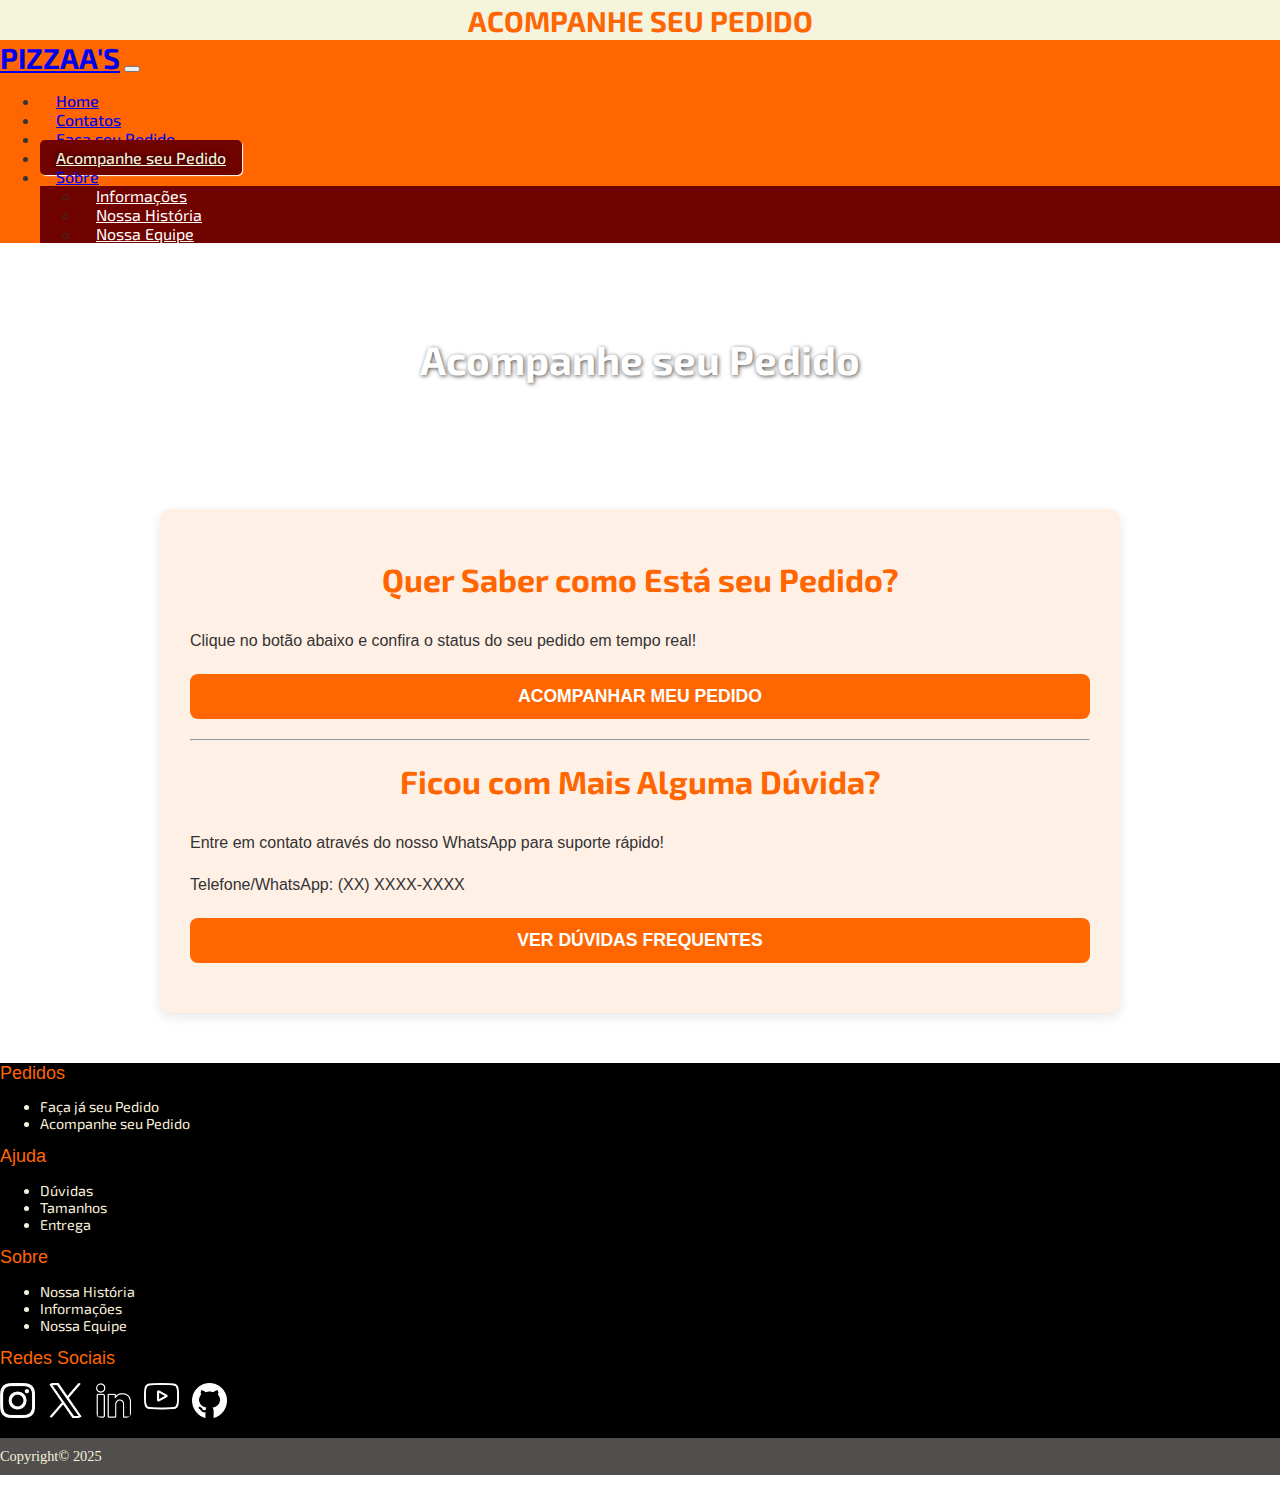
<file: Paginas/acompanheseupedido.html>
<!DOCTYPE html>
<html lang="pt-br">
<head>
    <meta charset="UTF-8">
    <meta name="viewport" content="width=device-width, initial-scale=1.0">
    <title>Acompanhe Seu Pedido - Pizzaa's</title>
    <link rel="icon" type="image/png" href="../Imagens/icon pizza.png">

    <link href="https://cdn.jsdelivr.net/npm/bootstrap@5.3.6/dist/css/bootstrap.min.css" rel="stylesheet" integrity="sha384-4Q6Gf2aSP4eDXB8Miphtr37CMZZQ5oXLH2yaXMJ2w8e2ZtHTl7GptT4jmndRuHDT" crossorigin="anonymous">
    
    <link rel="preconnect" href="https://fonts.googleapis.com">
    <link rel="preconnect" href="https://fonts.gstatic.com" crossorigin>
    <link href="https://fonts.googleapis.com/css2?family=Exo+2:ital,wght@0,100..900;1,100..900&display=swap" rel="stylesheet">

    <link rel="stylesheet" type="text/css" href="../style.css">
</head>
<body>

<div class="bg-light-orange">
    <header class="main-header text-center py-2">
        <h2 class="text-orange">ACOMPANHE SEU PEDIDO</h2>
    </header>

    <nav class="navbar navbar-expand-lg navbar-dark bg-orange sticky-top">
        <div class="container-fluid">
            <a class="navbar-brand text-white fw-bold" href="../index.html">PIZZAA'S</a>
            <button class="navbar-toggler" type="button" data-bs-toggle="collapse" data-bs-target="#navbarNavDropdown" aria-controls="navbarNavDropdown" aria-expanded="false" aria-label="Toggle navigation">
                <span class="navbar-toggler-icon"></span>
            </button>
            <div class="collapse navbar-collapse" id="navbarNavDropdown">
                <ul class="navbar-nav ms-auto">
                    <li class="nav-item">
                        <a class="nav-link text-white" href="../index.html">Home</a>
                    </li>
                    <li class="nav-item">
                        <a class="nav-link text-white" href="contatos.html">Contatos</a>
                    </li>
                    <li class="nav-item">
                        <a class="nav-link text-white" href="façaseupedido.html">Faça seu Pedido</a>
                    </li>
                    <li class="nav-item">
                        <a class="nav-link active text-white" aria-current="page" href="acompanheseupedido.html">Acompanhe seu Pedido</a>
                    </li>
                    <li class="nav-item dropdown">
                        <a class="nav-link dropdown-toggle text-white" href="#" role="button" data-bs-toggle="dropdown" aria-expanded="false">
                            Sobre
                        </a>
                        <ul class="dropdown-menu bg-orange-dark">
                            <li><a class="dropdown-item text-white" href="informações.html">Informações</a></li>
                            <li><a class="dropdown-item text-white" href="nossahistoria.html">Nossa História</a></li>
                            <li><a class="dropdown-item text-white" href="equipe.html">Nossa Equipe</a></li>
                        </ul>
                    </li>
                </ul>
            </div>
        </div>
    </nav>

    <header class="banner3 banner-base">
        <h1 class="page-header-title">Acompanhe seu Pedido</h1>
    </header>

    <main class="container my-5">
        <div class="page-content-wrapper text-center">
            <h1 class="text-orange mb-4">Quer Saber como Está seu Pedido?</h1>
            <p class="text-dark-gray fs-5">Clique no botão abaixo e confira o status do seu pedido em tempo real!</p>

            <a href="#" class="custom-button mt-4">ACOMPANHAR MEU PEDIDO</a>
            
            <hr class="my-5">

            <h1 class="text-orange mb-4">Ficou com Mais Alguma Dúvida?</h1>
            <p class="text-dark-gray fs-5">Entre em contato através do nosso WhatsApp para suporte rápido!</p>
            <p class="text-dark-gray fs-5 fw-bold">Telefone/WhatsApp: (XX) XXXX-XXXX</p>
            <a href="duvidas.html" class="custom-button mt-4">VER DÚVIDAS FREQUENTES</a>
        </div>
    </main>

    <footer class="main-footer text-white py-4" id="contato">
        <div class="container">
            <div class="row row-cols-1 row-cols-md-4 g-4 py-3">
                <div class="col">
                    <div class="footer-column">
                        <span class="footer-title">Pedidos</span>
                        <ul class="list-unstyled mt-2">
                            <li><a href="façaseupedido.html" class="text-white text-decoration-none">Faça já seu Pedido</a></li>
                            <li><a href="acompanheseupedido.html" class="text-white text-decoration-none">Acompanhe seu Pedido</a></li>
                        </ul>
                    </div>
                </div>
                <div class="col">
                    <div class="footer-column">
                        <span class="footer-title">Ajuda</span>
                        <ul class="list-unstyled mt-2">
                            <li><a href="duvidas.html" class="text-white text-decoration-none">Dúvidas</a></li>
                            <li><a href="tamanho.html" class="text-white text-decoration-none">Tamanhos</a></li>
                            <li><a href="#" class="text-white text-decoration-none">Entrega</a></li>
                        </ul>
                    </div>
                </div>
                <div class="col">
                    <div class="footer-column">
                        <span class="footer-title">Sobre</span>
                        <ul class="list-unstyled mt-2">
                            <li><a href="nossahistoria.html" class="text-white text-decoration-none">Nossa História</a></li>
                            <li><a href="informações.html" class="text-white text-decoration-none">Informações</a></li>
                            <li><a href="equipe.html" class="text-white text-decoration-none">Nossa Equipe</a></li>
                        </ul>
                    </div>
                </div>
                <div class="col">
                    <div class="footer-column">
                        <span class="footer-title">Redes Sociais</span>
                        <div class="d-flex flex-wrap align-items-center mt-2">
                            <a href="https://www.instagram.com/hagaele_/" target="_blank" class="me-2 mb-2"><img src="../Imagens/logointa.png" class="footer-social-icon" alt="Instagram"/></a>
                            <a href="https://x.com/?lang=pt" target="_blank" class="me-2 mb-2"><img src="../Imagens/logox.png" class="footer-social-icon" alt="Twitter"/></a>
                            <a href="https://www.linkedin.com/in/hugo-lima-784182217/" target="_blank" class="me-2 mb-2"><img src="../Imagens/logolinked.png" class="footer-social-icon" alt="LinkedIn"/></a>
                            <a href="https://www.youtube.com" target="_blank" class="me-2 mb-2"><img src="../Imagens/logoyoutube.png" class="footer-social-icon" alt="YouTube"/></a>
                            <a href="https://github.com/hagaele" target="_blank" class="me-2 mb-2"><img src="../Imagens/logogithub.png" class="footer-social-icon" alt="GitHub"/></a>
                        </div>
                    </div>
                </div>
            </div>
            <p class="text-center copyright mt-3">Copyright© 2025</p>
        </div>
    </footer>
</div>

<script src="https://cdn.jsdelivr.net/npm/bootstrap@5.3.6/dist/js/bootstrap.bundle.min.js" integrity="sha384-j1CDi7MgGQ12Z7Qab0qlWQ/Qqz24Gc6BM0thvEMVjHnfYGF0rmFCozFSxQBxwHKO" crossorigin="anonymous"></script>

</body>
</html>
</file>
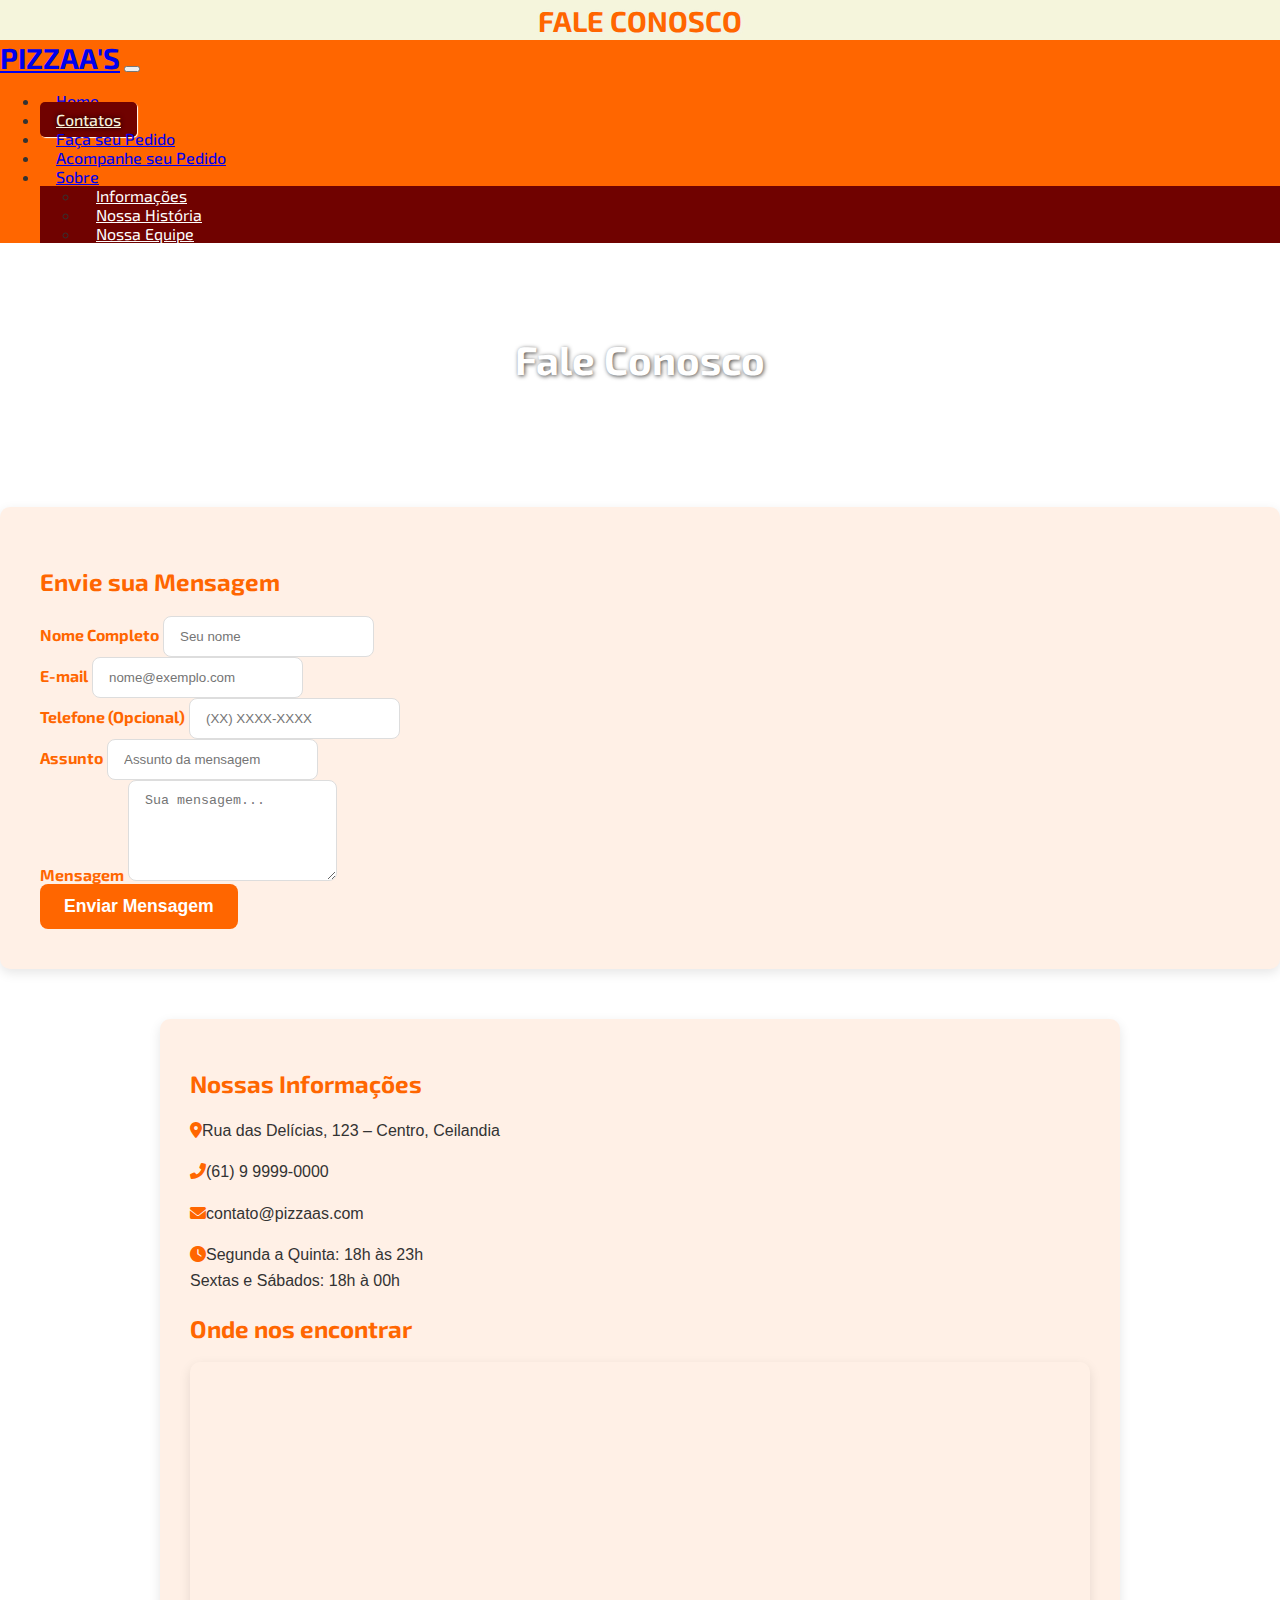
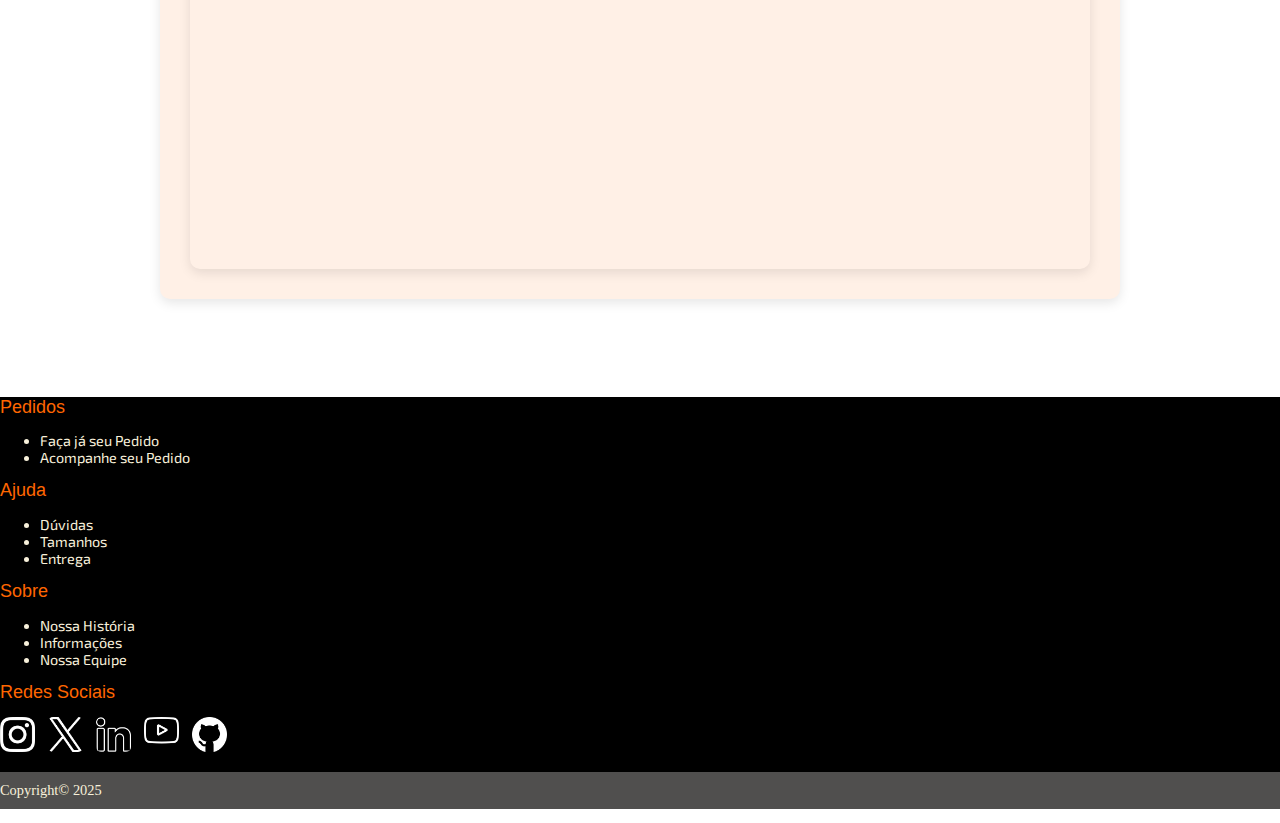
<file: Paginas/contatos.html>
<!DOCTYPE html>
<html lang="pt-br">
<head>
    <meta charset="UTF-8">
    <meta name="viewport" content="width=device-width, initial-scale=1.0">
    <title>Contatos - Pizzaa's</title>
    <link rel="icon" type="image/png" href="../Imagens/icon pizza.png">

    <link href="https://cdn.jsdelivr.net/npm/bootstrap@5.3.6/dist/css/bootstrap.min.css" rel="stylesheet" integrity="sha384-4Q6Gf2aSP4eDXB8Miphtr37CMZZQ5oXLH2yaXMJ2w8e2ZtHTl7GptT4jmndRuHDT" crossorigin="anonymous">
    
    <link rel="preconnect" href="https://fonts.googleapis.com">
    <link rel="preconnect" href="https://fonts.gstatic.com" crossorigin>
    <link href="https://fonts.googleapis.com/css2?family=Exo+2:ital,wght@0,100..900;1,100..900&display=swap" rel="stylesheet">

    <link rel="stylesheet" href="https://cdnjs.cloudflare.com/ajax/libs/font-awesome/6.0.0-beta3/css/all.min.css">

    <link rel="stylesheet" type="text/css" href="../style.css">
</head>
<body>

<div class="bg-light-yellow">
    <header class="main-header text-center py-2">
        <h2 class="text-orange">FALE CONOSCO</h2>
    </header>

    <nav class="navbar navbar-expand-lg navbar-dark bg-orange sticky-top">
        <div class="container-fluid">
            <a class="navbar-brand text-white fw-bold" href="../index.html">PIZZAA'S</a>
            <button class="navbar-toggler" type="button" data-bs-toggle="collapse" data-bs-target="#navbarNavDropdown" aria-controls="navbarNavDropdown" aria-expanded="false" aria-label="Toggle navigation">
                <span class="navbar-toggler-icon"></span>
            </button>
            <div class="collapse navbar-collapse" id="navbarNavDropdown">
                <ul class="navbar-nav ms-auto">
                    <li class="nav-item">
                        <a class="nav-link text-white" href="../index.html">Home</a>
                    </li>
                    <li class="nav-item">
                        <a class="nav-link active text-white" aria-current="page" href="contatos.html">Contatos</a>
                    </li>
                    <li class="nav-item">
                        <a class="nav-link text-white" href="façaseupedido.html">Faça seu Pedido</a>
                    </li>
                    <li class="nav-item">
                        <a class="nav-link text-white" href="acompanheseupedido.html">Acompanhe seu Pedido</a>
                    </li>
                    <li class="nav-item dropdown">
                        <a class="nav-link dropdown-toggle text-white" href="#" role="button" data-bs-toggle="dropdown" aria-expanded="false">
                            Sobre
                        </a>
                        <ul class="dropdown-menu bg-orange-dark">
                            <li><a class="dropdown-item text-white" href="informações.html">Informações</a></li>
                            <li><a class="dropdown-item text-white" href="nossahistoria.html">Nossa História</a></li>
                            <li><a class="dropdown-item text-white" href="equipe.html">Nossa Equipe</a></li>
                        </ul>
                    </li>
                </ul>
            </div>
        </div>
    </nav>

    <header class="banner2 banner-base">
        <h1 class="page-header-title">Fale Conosco</h1>
    </header>

    <main class="container my-5">
        <section class="row">
            <div class="col-md-6 mb-4 mb-md-0">
                <div class="contact-form-section">
                    <h2 class="text-orange mb-4 text-center">Envie sua Mensagem</h2>
                    <form>
                        <div class="mb-3">
                            <label for="nome" class="form-label">Nome Completo</label>
                            <input type="text" class="form-control" id="nome" placeholder="Seu nome" required>
                        </div>
                        <div class="mb-3">
                            <label for="email" class="form-label">E-mail</label>
                            <input type="email" class="form-control" id="email" placeholder="nome@exemplo.com" required>
                        </div>
                        <div class="mb-3">
                            <label for="telefone" class="form-label">Telefone (Opcional)</label>
                            <input type="tel" class="form-control" id="telefone" placeholder="(XX) XXXX-XXXX">
                        </div>
                        <div class="mb-3">
                            <label for="assunto" class="form-label">Assunto</label>
                            <input type="text" class="form-control" id="assunto" placeholder="Assunto da mensagem" required>
                        </div>
                        <div class="mb-3">
                            <label for="mensagem" class="form-label">Mensagem</label>
                            <textarea class="form-control" id="mensagem" rows="5" placeholder="Sua mensagem..." required></textarea>
                        </div>
                        <button type="submit" class="btn-submit w-100">Enviar Mensagem</button>
                    </form>
                </div>
            </div>
            <div class="col-md-6">
                <div class="page-content-wrapper p-4"> <h2 class="text-orange mb-4 text-center">Nossas Informações</h2>
                    <p class="fs-5 mb-3"><i class="fas fa-map-marker-alt text-orange me-2"></i>Rua das Delícias, 123 – Centro, Ceilandia</p>
                    <p class="fs-5 mb-3"><i class="fas fa-phone-alt text-orange me-2"></i>(61) 9 9999-0000</p>
                    <p class="fs-5 mb-3"><i class="fas fa-envelope text-orange me-2"></i>contato@pizzaas.com</p>
                    <p class="fs-5 mb-4"><i class="fas fa-clock text-orange me-2"></i>Segunda a Quinta: 18h às 23h<br>Sextas e Sábados: 18h à 00h</p>

                    <h2 class="text-orange mt-4 mb-3 text-center">Onde nos encontrar</h2>
                    <div class="map-responsive">
                       <iframe src="https://www.google.com/maps/embed?pb=!1m16!1m12!1m3!1d3838.88100583814!2d-48.127394783972555!3d-15.810227217734875!2m3!1f0!2f0!3f0!3m2!1i1024!2i768!4f13.1!2m1!1smaps!5e0!3m2!1spt-BR!2sbr!4v1749747484436!5m2!1spt-BR!2sbr" width="600" height="450" style="border:0;" allowfullscreen="" loading="lazy" referrerpolicy="no-referrer-when-downgrade">
                        </iframe>
                    </div>
                </div>
            </div>
        </section>
    </main>

    <footer class="main-footer text-white py-4" id="contato">
        <div class="container">
            <div class="row row-cols-1 row-cols-md-4 g-4 py-3">
                <div class="col">
                    <div class="footer-column">
                        <span class="footer-title">Pedidos</span>
                        <ul class="list-unstyled mt-2">
                            <li><a href="façaseupedido.html" class="text-white text-decoration-none">Faça já seu Pedido</a></li>
                            <li><a href="acompanheseupedido.html" class="text-white text-decoration-none">Acompanhe seu Pedido</a></li>
                        </ul>
                    </div>
                </div>
                <div class="col">
                    <div class="footer-column">
                        <span class="footer-title">Ajuda</span>
                        <ul class="list-unstyled mt-2">
                            <li><a href="duvidas.html" class="text-white text-decoration-none">Dúvidas</a></li>
                            <li><a href="tamanho.html" class="text-white text-decoration-none">Tamanhos</a></li>
                            <li><a href="#" class="text-white text-decoration-none">Entrega</a></li>
                        </ul>
                    </div>
                </div>
                <div class="col">
                    <div class="footer-column">
                        <span class="footer-title">Sobre</span>
                        <ul class="list-unstyled mt-2">
                            <li><a href="nossahistoria.html" class="text-white text-decoration-none">Nossa História</a></li>
                            <li><a href="informações.html" class="text-white text-decoration-none">Informações</a></li>
                            <li><a href="equipe.html" class="text-white text-decoration-none">Nossa Equipe</a></li>
                        </ul>
                    </div>
                </div>
                <div class="col">
                    <div class="footer-column">
                        <span class="footer-title">Redes Sociais</span>
                        <div class="d-flex flex-wrap align-items-center mt-2">
                            <a href="https://www.instagram.com/hagaele_/" target="_blank" class="me-2 mb-2"><img src="../Imagens/logointa.png" class="footer-social-icon" alt="Instagram"/></a>
                            <a href="https://x.com/?lang=pt" target="_blank" class="me-2 mb-2"><img src="../Imagens/logox.png" class="footer-social-icon" alt="Twitter"/></a>
                            <a href="https://www.linkedin.com/in/hugo-lima-784182217/" target="_blank" class="me-2 mb-2"><img src="../Imagens/logolinked.png" class="footer-social-icon" alt="LinkedIn"/></a>
                            <a href="https://www.youtube.com" target="_blank" class="me-2 mb-2"><img src="../Imagens/logoyoutube.png" class="footer-social-icon" alt="YouTube"/></a>
                            <a href="https://github.com/hagaele" target="_blank" class="me-2 mb-2"><img src="../Imagens/logogithub.png" class="footer-social-icon" alt="GitHub"/></a>
                        </div>
                    </div>
                </div>
            </div>
            <p class="text-center copyright mt-3">Copyright© 2025</p>
        </div>
    </footer>
</div>

<script src="https://cdn.jsdelivr.net/npm/bootstrap@5.3.6/dist/js/bootstrap.bundle.min.js" integrity="sha384-j1CDi7MgGQ12Z7Qab0qlWQ/Qqz24Gc6BM0thvEMVjHnfYGF0rmFCozFSxQBxwHKO" crossorigin="anonymous"></script>

</body>
</html>
</file>
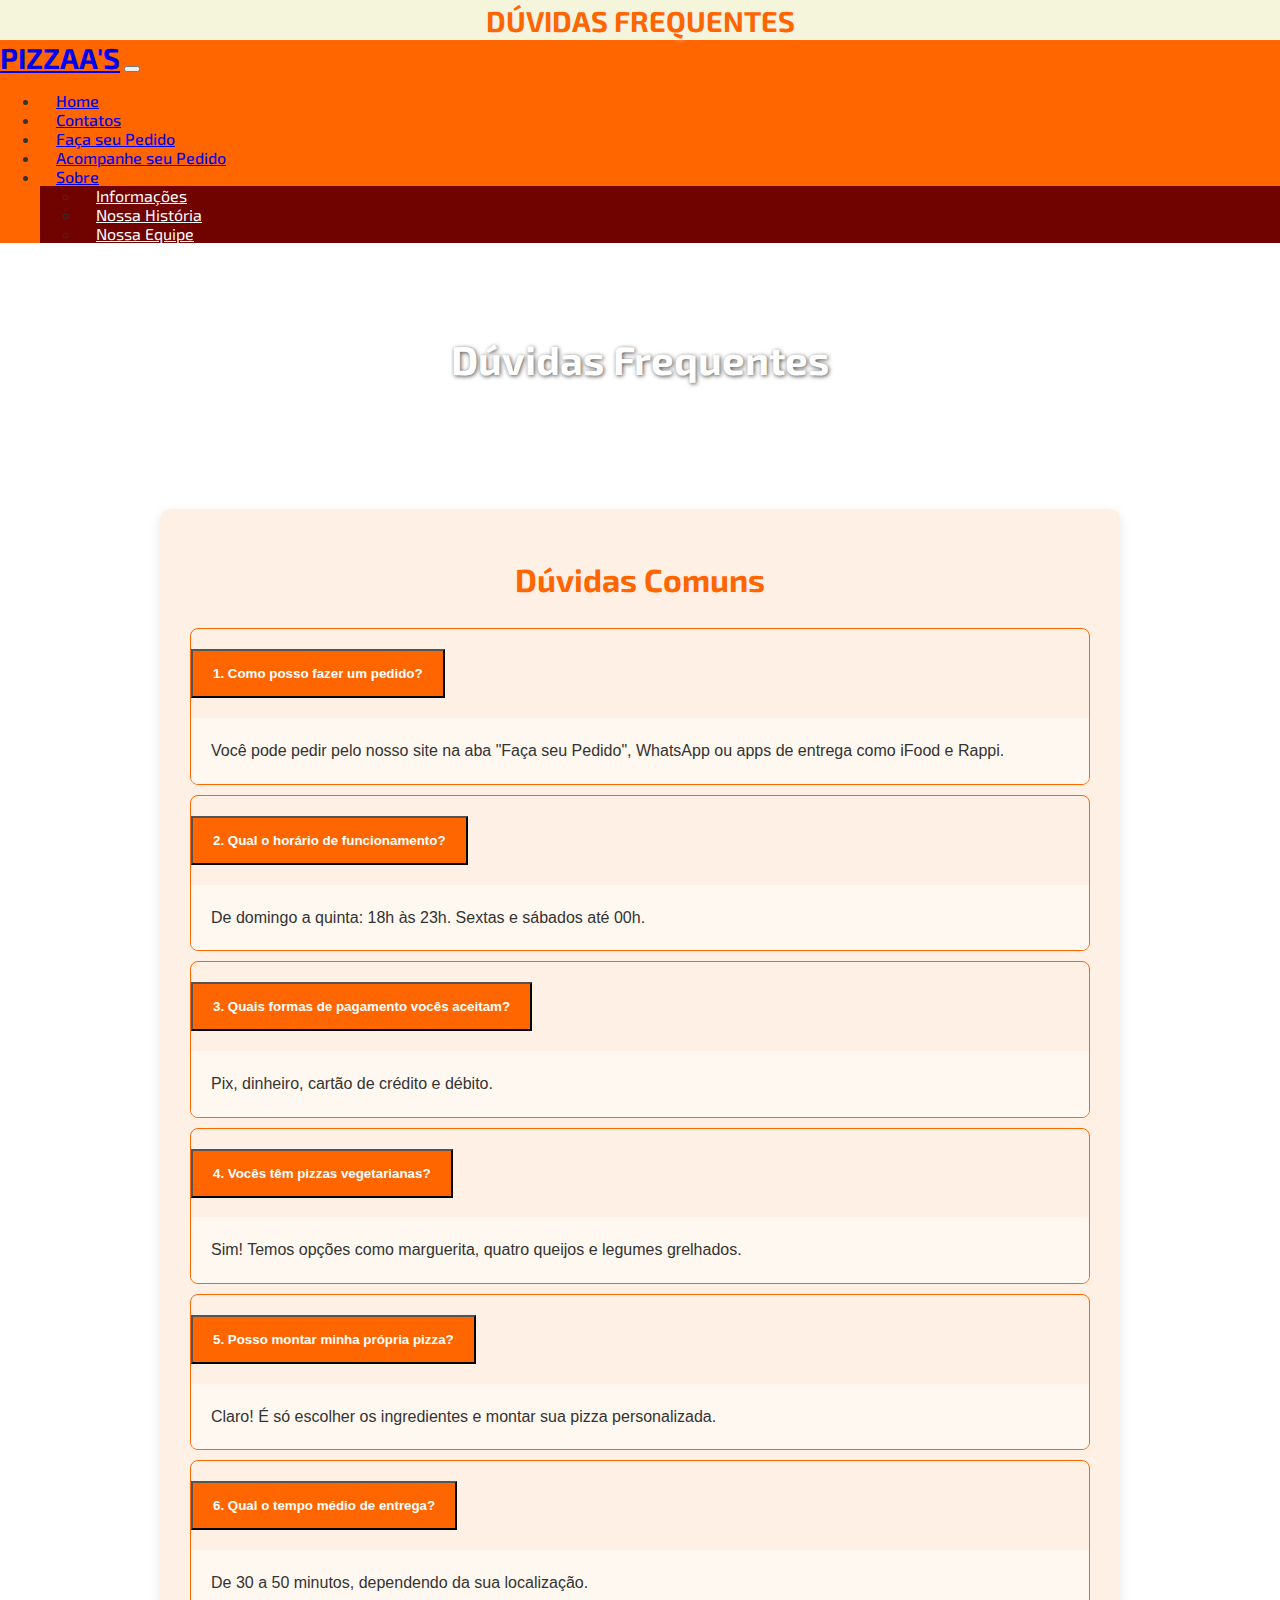
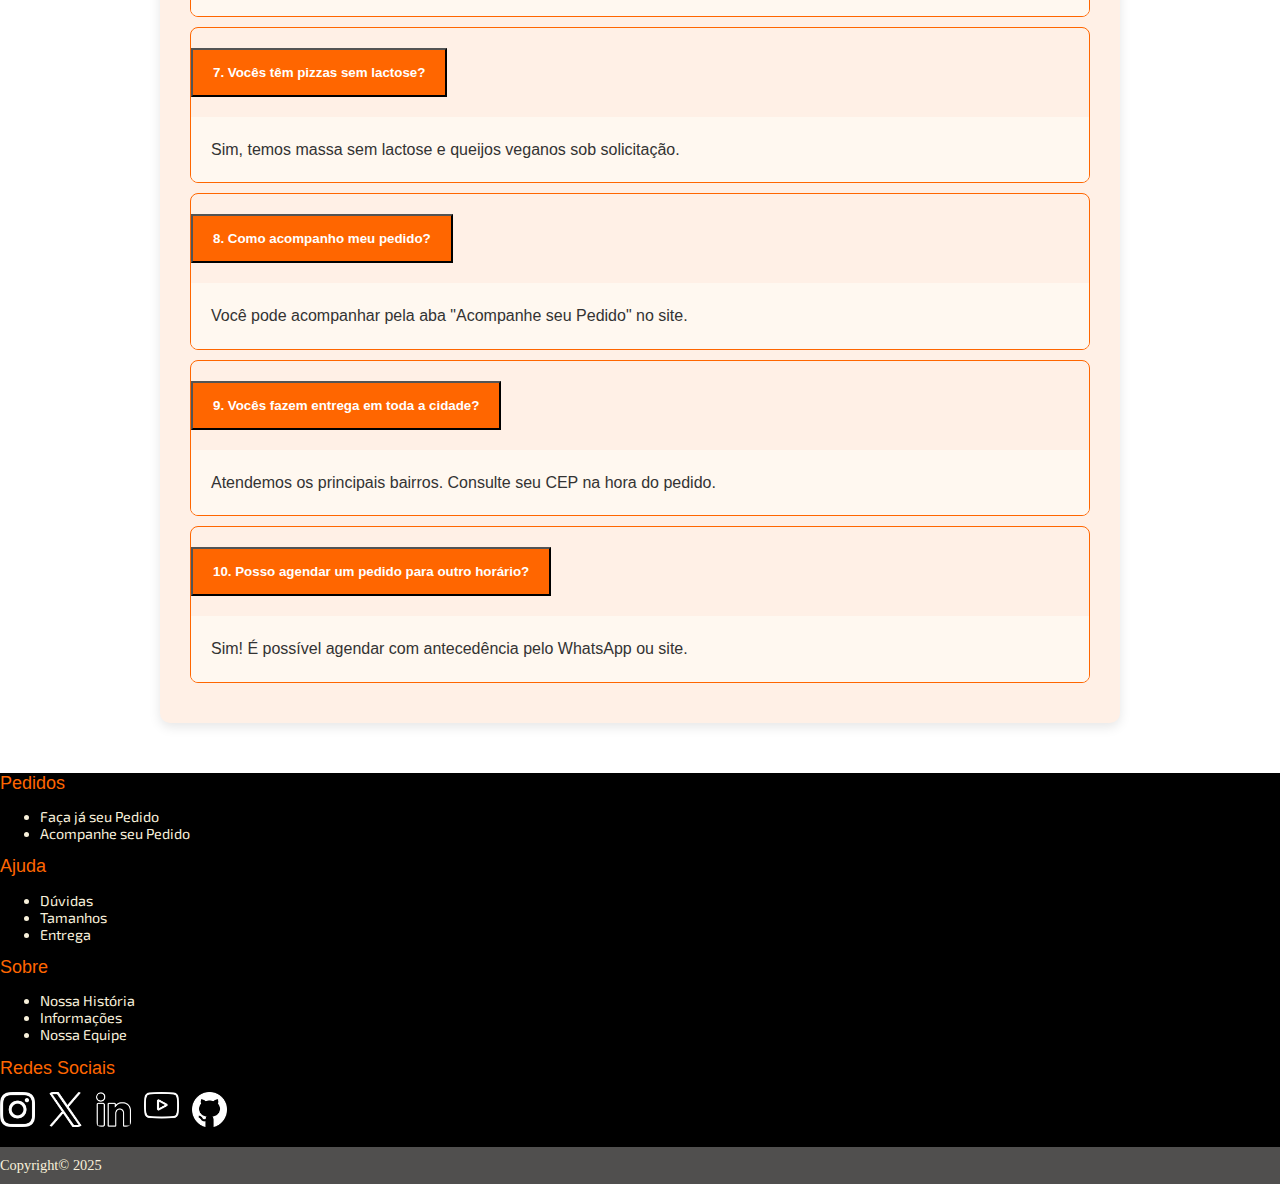
<file: Paginas/duvidas.html>
<!DOCTYPE html>
<html lang="pt-br">
<head>
    <meta charset="UTF-8">
    <meta name="viewport" content="width=device-width, initial-scale=1.0">
    <title>Dúvidas - Pizzaa's</title>
    <link rel="icon" type="image/png" href="../Imagens/icon pizza.png">

    <link href="https://cdn.jsdelivr.net/npm/bootstrap@5.3.6/dist/css/bootstrap.min.css" rel="stylesheet" integrity="sha384-4Q6Gf2aSP4eDXB8Miphtr37CMZZQ5oXLH2yaXMJ2w8e2ZtHTl7GptT4jmndRuHDT" crossorigin="anonymous">
    
    <link rel="preconnect" href="https://fonts.googleapis.com">
    <link rel="preconnect" href="https://fonts.gstatic.com" crossorigin>
    <link href="https://fonts.googleapis.com/css2?family=Exo+2:ital,wght@0,100..900;1,100..900&display=swap" rel="stylesheet">

    <link rel="stylesheet" type="text/css" href="../style.css">
</head>
<body>

<div class="bg-light-gray-green">
    <header class="main-header text-center py-2">
        <h2 class="text-orange">DÚVIDAS FREQUENTES</h2>
    </header>

    <nav class="navbar navbar-expand-lg navbar-dark bg-orange sticky-top">
        <div class="container-fluid">
            <a class="navbar-brand text-white fw-bold" href="../index.html">PIZZAA'S</a>
            <button class="navbar-toggler" type="button" data-bs-toggle="collapse" data-bs-target="#navbarNavDropdown" aria-controls="navbarNavDropdown" aria-expanded="false" aria-label="Toggle navigation">
                <span class="navbar-toggler-icon"></span>
            </button>
            <div class="collapse navbar-collapse" id="navbarNavDropdown">
                <ul class="navbar-nav ms-auto">
                    <li class="nav-item">
                        <a class="nav-link text-white" href="../index.html">Home</a>
                    </li>
                    <li class="nav-item">
                        <a class="nav-link text-white" href="contatos.html">Contatos</a>
                    </li>
                    <li class="nav-item">
                        <a class="nav-link text-white" href="façaseupedido.html">Faça seu Pedido</a>
                    </li>
                    <li class="nav-item">
                        <a class="nav-link text-white" href="acompanheseupedido.html">Acompanhe seu Pedido</a>
                    </li>
                    <li class="nav-item dropdown">
                        <a class="nav-link dropdown-toggle text-white" href="#" role="button" data-bs-toggle="dropdown" aria-expanded="false">
                            Sobre
                        </a>
                        <ul class="dropdown-menu bg-orange-dark">
                            <li><a class="dropdown-item text-white" href="informações.html">Informações</a></li>
                            <li><a class="dropdown-item text-white" href="nossahistoria.html">Nossa História</a></li>
                            <li><a class="dropdown-item text-white" href="equipe.html">Nossa Equipe</a></li>
                        </ul>
                    </li>
                </ul>
            </div>
        </div>
    </nav>

    <header class="banner7 banner-base">
        <h1 class="page-header-title">Dúvidas Frequentes</h1>
    </header>

    <main class="container my-5">
        <div class="page-content-wrapper">
            <h1 class="text-orange mb-4">Dúvidas Comuns</h1>
            <div class="accordion" id="faqAccordion">
                <div class="accordion-item">
                    <h2 class="accordion-header" id="headingOne">
                        <button class="accordion-button collapsed" type="button" data-bs-toggle="collapse" data-bs-target="#collapseOne" aria-expanded="false" aria-controls="collapseOne">
                            1. Como posso fazer um pedido?
                        </button>
                    </h2>
                    <div id="collapseOne" class="accordion-collapse collapse" aria-labelledby="headingOne" data-bs-parent="#faqAccordion">
                        <div class="accordion-body">
                            Você pode pedir pelo nosso site na aba "Faça seu Pedido", WhatsApp ou apps de entrega como iFood e Rappi.
                        </div>
                    </div>
                </div>
                <div class="accordion-item">
                    <h2 class="accordion-header" id="headingTwo">
                        <button class="accordion-button collapsed" type="button" data-bs-toggle="collapse" data-bs-target="#collapseTwo" aria-expanded="false" aria-controls="collapseTwo">
                            2. Qual o horário de funcionamento?
                        </button>
                    </h2>
                    <div id="collapseTwo" class="accordion-collapse collapse" aria-labelledby="headingTwo" data-bs-parent="#faqAccordion">
                        <div class="accordion-body">
                            De domingo a quinta: 18h às 23h. Sextas e sábados até 00h.
                        </div>
                    </div>
                </div>
                <div class="accordion-item">
                    <h2 class="accordion-header" id="headingThree">
                        <button class="accordion-button collapsed" type="button" data-bs-toggle="collapse" data-bs-target="#collapseThree" aria-expanded="false" aria-controls="collapseThree">
                            3. Quais formas de pagamento vocês aceitam?
                        </button>
                    </h2>
                    <div id="collapseThree" class="accordion-collapse collapse" aria-labelledby="headingThree" data-bs-parent="#faqAccordion">
                        <div class="accordion-body">
                            Pix, dinheiro, cartão de crédito e débito.
                        </div>
                    </div>
                </div>
                <div class="accordion-item">
                    <h2 class="accordion-header" id="headingFour">
                        <button class="accordion-button collapsed" type="button" data-bs-toggle="collapse" data-bs-target="#collapseFour" aria-expanded="false" aria-controls="collapseFour">
                            4. Vocês têm pizzas vegetarianas?
                        </button>
                    </h2>
                    <div id="collapseFour" class="accordion-collapse collapse" aria-labelledby="headingFour" data-bs-parent="#faqAccordion">
                        <div class="accordion-body">
                            Sim! Temos opções como marguerita, quatro queijos e legumes grelhados.
                        </div>
                    </div>
                </div>
                <div class="accordion-item">
                    <h2 class="accordion-header" id="headingFive">
                        <button class="accordion-button collapsed" type="button" data-bs-toggle="collapse" data-bs-target="#collapseFive" aria-expanded="false" aria-controls="collapseFive">
                            5. Posso montar minha própria pizza?
                        </button>
                    </h2>
                    <div id="collapseFive" class="accordion-collapse collapse" aria-labelledby="headingFive" data-bs-parent="#faqAccordion">
                        <div class="accordion-body">
                            Claro! É só escolher os ingredientes e montar sua pizza personalizada.
                        </div>
                    </div>
                </div>
                <div class="accordion-item">
                    <h2 class="accordion-header" id="headingSix">
                        <button class="accordion-button collapsed" type="button" data-bs-toggle="collapse" data-bs-target="#collapseSix" aria-expanded="false" aria-controls="collapseSix">
                            6. Qual o tempo médio de entrega?
                        </button>
                    </h2>
                    <div id="collapseSix" class="accordion-collapse collapse" aria-labelledby="headingSix" data-bs-parent="#faqAccordion">
                        <div class="accordion-body">
                            De 30 a 50 minutos, dependendo da sua localização.
                        </div>
                    </div>
                </div>
                <div class="accordion-item">
                    <h2 class="accordion-header" id="headingSeven">
                        <button class="accordion-button collapsed" type="button" data-bs-toggle="collapse" data-bs-target="#collapseSeven" aria-expanded="false" aria-controls="collapseSeven">
                            7. Vocês têm pizzas sem lactose?
                        </button>
                    </h2>
                    <div id="collapseSeven" class="accordion-collapse collapse" aria-labelledby="headingSeven" data-bs-parent="#faqAccordion">
                        <div class="accordion-body">
                            Sim, temos massa sem lactose e queijos veganos sob solicitação.
                        </div>
                    </div>
                </div>
                <div class="accordion-item">
                    <h2 class="accordion-header" id="headingEight">
                        <button class="accordion-button collapsed" type="button" data-bs-toggle="collapse" data-bs-target="#collapseEight" aria-expanded="false" aria-controls="collapseEight">
                            8. Como acompanho meu pedido?
                        </button>
                    </h2>
                    <div id="collapseEight" class="accordion-collapse collapse" aria-labelledby="headingEight" data-bs-parent="#faqAccordion">
                        <div class="accordion-body">
                            Você pode acompanhar pela aba "Acompanhe seu Pedido" no site.
                        </div>
                    </div>
                </div>
                <div class="accordion-item">
                    <h2 class="accordion-header" id="headingNine">
                        <button class="accordion-button collapsed" type="button" data-bs-toggle="collapse" data-bs-target="#collapseNine" aria-expanded="false" aria-controls="collapseNine">
                            9. Vocês fazem entrega em toda a cidade?
                        </button>
                    </h2>
                    <div id="collapseNine" class="accordion-collapse collapse" aria-labelledby="headingNine" data-bs-parent="#faqAccordion">
                        <div class="accordion-body">
                            Atendemos os principais bairros. Consulte seu CEP na hora do pedido.
                        </div>
                    </div>
                </div>
                <div class="accordion-item">
                    <h2 class="accordion-header" id="headingTen">
                        <button class="accordion-button collapsed" type="button" data-bs-toggle="collapse" data-bs-target="#collapseTen" aria-expanded="false" aria-controls="collapseTen">
                            10. Posso agendar um pedido para outro horário?
                        </button>
                    </h2>
                    <div id="collapseTen" class="accordion-collapse collapse" aria-labelledby="headingTen" data-bs-parent="#faqAccordion">
                        <div class="accordion-body">
                            Sim! É possível agendar com antecedência pelo WhatsApp ou site.
                        </div>
                    </div>
                </div>
            </div>
        </div>
    </main>

    <footer class="main-footer text-white py-4" id="contato">
        <div class="container">
            <div class="row row-cols-1 row-cols-md-4 g-4 py-3">
                <div class="col">
                    <div class="footer-column">
                        <span class="footer-title">Pedidos</span>
                        <ul class="list-unstyled mt-2">
                            <li><a href="façaseupedido.html" class="text-white text-decoration-none">Faça já seu Pedido</a></li>
                            <li><a href="acompanheseupedido.html" class="text-white text-decoration-none">Acompanhe seu Pedido</a></li>
                        </ul>
                    </div>
                </div>
                <div class="col">
                    <div class="footer-column">
                        <span class="footer-title">Ajuda</span>
                        <ul class="list-unstyled mt-2">
                            <li><a href="duvidas.html" class="text-white text-decoration-none">Dúvidas</a></li>
                            <li><a href="tamanho.html" class="text-white text-decoration-none">Tamanhos</a></li>
                            <li><a href="#" class="text-white text-decoration-none">Entrega</a></li>
                        </ul>
                    </div>
                </div>
                <div class="col">
                    <div class="footer-column">
                        <span class="footer-title">Sobre</span>
                        <ul class="list-unstyled mt-2">
                            <li><a href="nossahistoria.html" class="text-white text-decoration-none">Nossa História</a></li>
                            <li><a href="informações.html" class="text-white text-decoration-none">Informações</a></li>
                            <li><a href="equipe.html" class="text-white text-decoration-none">Nossa Equipe</a></li>
                        </ul>
                    </div>
                </div>
                <div class="col">
                    <div class="footer-column">
                        <span class="footer-title">Redes Sociais</span>
                        <div class="d-flex flex-wrap align-items-center mt-2">
                            <a href="https://www.instagram.com/hagaele_/" target="_blank" class="me-2 mb-2"><img src="../Imagens/logointa.png" class="footer-social-icon" alt="Instagram"/></a>
                            <a href="https://x.com/?lang=pt" target="_blank" class="me-2 mb-2"><img src="../Imagens/logox.png" class="footer-social-icon" alt="Twitter"/></a>
                            <a href="https://www.linkedin.com/in/hugo-lima-784182217/" target="_blank" class="me-2 mb-2"><img src="../Imagens/logolinked.png" class="footer-social-icon" alt="LinkedIn"/></a>
                            <a href="https://www.youtube.com" target="_blank" class="me-2 mb-2"><img src="../Imagens/logoyoutube.png" class="footer-social-icon" alt="YouTube"/></a>
                            <a href="https://github.com/hagaele" target="_blank" class="me-2 mb-2"><img src="../Imagens/logogithub.png" class="footer-social-icon" alt="GitHub"/></a>
                        </div>
                    </div>
                </div>
            </div>
            <p class="text-center copyright mt-3">Copyright© 2025</p>
        </div>
    </footer>
</div>

<script src="https://cdn.jsdelivr.net/npm/bootstrap@5.3.6/dist/js/bootstrap.bundle.min.js" integrity="sha384-j1CDi7MgGQ12Z7Qab0qlWQ/Qqz24Gc6BM0thvEMVjHnfYGF0rmFCozFSxQBxwHKO" crossorigin="anonymous"></script>

</body>
</html>
</file>
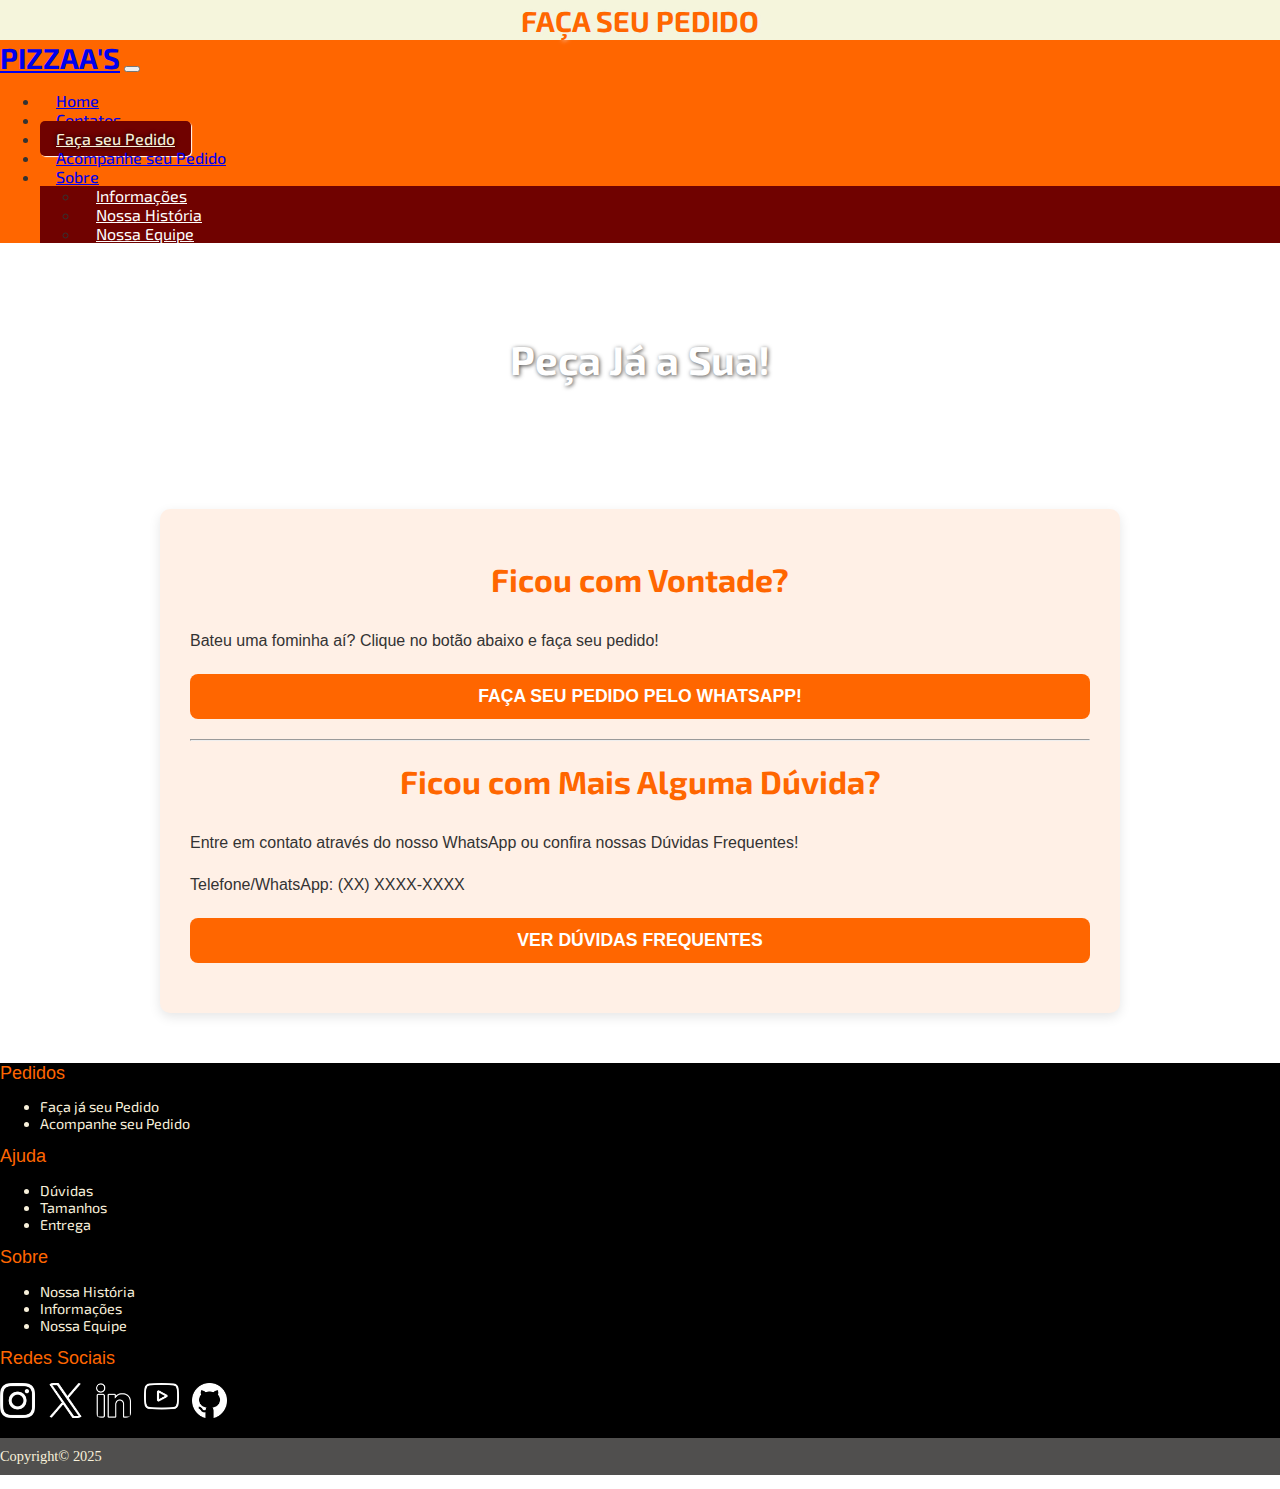
<file: Paginas/façaseupedido.html>
<!DOCTYPE html>
<html lang="pt-br">
<head>
    <meta charset="UTF-8">
    <meta name="viewport" content="width=device-width, initial-scale=1.0">
    <title>Faça Seu Pedido - Pizzaa's</title>
    <link rel="icon" type="image/png" href="../Imagens/icon pizza.png">

    <link href="https://cdn.jsdelivr.net/npm/bootstrap@5.3.6/dist/css/bootstrap.min.css" rel="stylesheet" integrity="sha384-4Q6Gf2aSP4eDXB8Miphtr37CMZZQ5oXLH2yaXMJ2w8e2ZtHTl7GptT4jmndRuHDT" crossorigin="anonymous">
    
    <link rel="preconnect" href="https://fonts.googleapis.com">
    <link rel="preconnect" href="https://fonts.gstatic.com" crossorigin>
    <link href="https://fonts.googleapis.com/css2?family=Exo+2:ital,wght@0,100..900;1,100..900&display=swap" rel="stylesheet">

    <link rel="stylesheet" type="text/css" href="../style.css">
</head>
<body>

<div class="bg-light-peach">
    <header class="main-header text-center py-2">
        <h2 class="text-orange">FAÇA SEU PEDIDO</h2>
    </header>

    <nav class="navbar navbar-expand-lg navbar-dark bg-orange sticky-top">
        <div class="container-fluid">
            <a class="navbar-brand text-white fw-bold" href="../index.html">PIZZAA'S</a>
            <button class="navbar-toggler" type="button" data-bs-toggle="collapse" data-bs-target="#navbarNavDropdown" aria-controls="navbarNavDropdown" aria-expanded="false" aria-label="Toggle navigation">
                <span class="navbar-toggler-icon"></span>
            </button>
            <div class="collapse navbar-collapse" id="navbarNavDropdown">
                <ul class="navbar-nav ms-auto">
                    <li class="nav-item">
                        <a class="nav-link text-white" href="../index.html">Home</a>
                    </li>
                    <li class="nav-item">
                        <a class="nav-link text-white" href="contatos.html">Contatos</a>
                    </li>
                    <li class="nav-item">
                        <a class="nav-link active text-white" aria-current="page" href="façaseupedido.html">Faça seu Pedido</a>
                    </li>
                    <li class="nav-item">
                        <a class="nav-link text-white" href="acompanheseupedido.html">Acompanhe seu Pedido</a>
                    </li>
                    <li class="nav-item dropdown">
                        <a class="nav-link dropdown-toggle text-white" href="#" role="button" data-bs-toggle="dropdown" aria-expanded="false">
                            Sobre
                        </a>
                        <ul class="dropdown-menu bg-orange-dark">
                            <li><a class="dropdown-item text-white" href="informações.html">Informações</a></li>
                            <li><a class="dropdown-item text-white" href="nossahistoria.html">Nossa História</a></li>
                            <li><a class="dropdown-item text-white" href="equipe.html">Nossa Equipe</a></li>
                        </ul>
                    </li>
                </ul>
            </div>
        </div>
    </nav>

    <header class="banner4 banner-base">
        <h1 class="page-header-title">Peça Já a Sua!</h1>
    </header>

    <main class="container my-5">
        <div class="page-content-wrapper text-center">
            <h1 class="text-orange mb-4">Ficou com Vontade?</h1>
            <p class="text-dark-gray fs-5">Bateu uma fominha aí? Clique no botão abaixo e faça seu pedido!</p>

            <a href="https://wa.me/XXXXXXXXXXX" target="_blank" class="custom-button mt-4">FAÇA SEU PEDIDO PELO WHATSAPP!</a>
            
            <hr class="my-5">

            <h1 class="text-orange mb-4">Ficou com Mais Alguma Dúvida?</h1>
            <p class="text-dark-gray fs-5">Entre em contato através do nosso WhatsApp ou confira nossas Dúvidas Frequentes!</p>
            <p class="text-dark-gray fs-5 fw-bold">Telefone/WhatsApp: (XX) XXXX-XXXX</p>
            <a href="duvidas.html" class="custom-button mt-4">VER DÚVIDAS FREQUENTES</a>
        </div>
    </main>
 
    <footer class="main-footer text-white py-4" id="contato">
        <div class="container">
            <div class="row row-cols-1 row-cols-md-4 g-4 py-3">
                <div class="col">
                    <div class="footer-column">
                        <span class="footer-title">Pedidos</span>
                        <ul class="list-unstyled mt-2">
                            <li><a href="façaseupedido.html" class="text-white text-decoration-none">Faça já seu Pedido</a></li>
                            <li><a href="acompanheseupedido.html" class="text-white text-decoration-none">Acompanhe seu Pedido</a></li>
                        </ul>
                    </div>
                </div>
                <div class="col">
                    <div class="footer-column">
                        <span class="footer-title">Ajuda</span>
                        <ul class="list-unstyled mt-2">
                            <li><a href="duvidas.html" class="text-white text-decoration-none">Dúvidas</a></li>
                            <li><a href="tamanho.html" class="text-white text-decoration-none">Tamanhos</a></li>
                            <li><a href="#" class="text-white text-decoration-none">Entrega</a></li>
                        </ul>
                    </div>
                </div>
                <div class="col">
                    <div class="footer-column">
                        <span class="footer-title">Sobre</span>
                        <ul class="list-unstyled mt-2">
                            <li><a href="nossahistoria.html" class="text-white text-decoration-none">Nossa História</a></li>
                            <li><a href="informações.html" class="text-white text-decoration-none">Informações</a></li>
                            <li><a href="equipe.html" class="text-white text-decoration-none">Nossa Equipe</a></li>
                        </ul>
                    </div>
                </div>
                <div class="col">
                    <div class="footer-column">
                        <span class="footer-title">Redes Sociais</span>
                        <div class="d-flex flex-wrap align-items-center mt-2">
                            <a href="https://www.instagram.com/hagaele_/" target="_blank" class="me-2 mb-2"><img src="../Imagens/logointa.png" class="footer-social-icon" alt="Instagram"/></a>
                            <a href="https://x.com/?lang=pt" target="_blank" class="me-2 mb-2"><img src="../Imagens/logox.png" class="footer-social-icon" alt="Twitter"/></a>
                            <a href="https://www.linkedin.com/in/hugo-lima-784182217/" target="_blank" class="me-2 mb-2"><img src="../Imagens/logolinked.png" class="footer-social-icon" alt="LinkedIn"/></a>
                            <a href="https://www.youtube.com" target="_blank" class="me-2 mb-2"><img src="../Imagens/logoyoutube.png" class="footer-social-icon" alt="YouTube"/></a>
                            <a href="https://github.com/hagaele" target="_blank" class="me-2 mb-2"><img src="../Imagens/logogithub.png" class="footer-social-icon" alt="GitHub"/></a>
                        </div>
                    </div>
                </div>
            </div>
            <p class="text-center copyright mt-3">Copyright© 2025</p>
        </div>
    </footer>
</div>

<script src="https://cdn.jsdelivr.net/npm/bootstrap@5.3.6/dist/js/bootstrap.bundle.min.js" integrity="sha384-j1CDi7MgGQ12Z7Qab0qlWQ/Qqz24Gc6BM0thvEMVjHnfYGF0rmFCozFSxQBxwHKO" crossorigin="anonymous"></script>

</body>
</html>
</file>
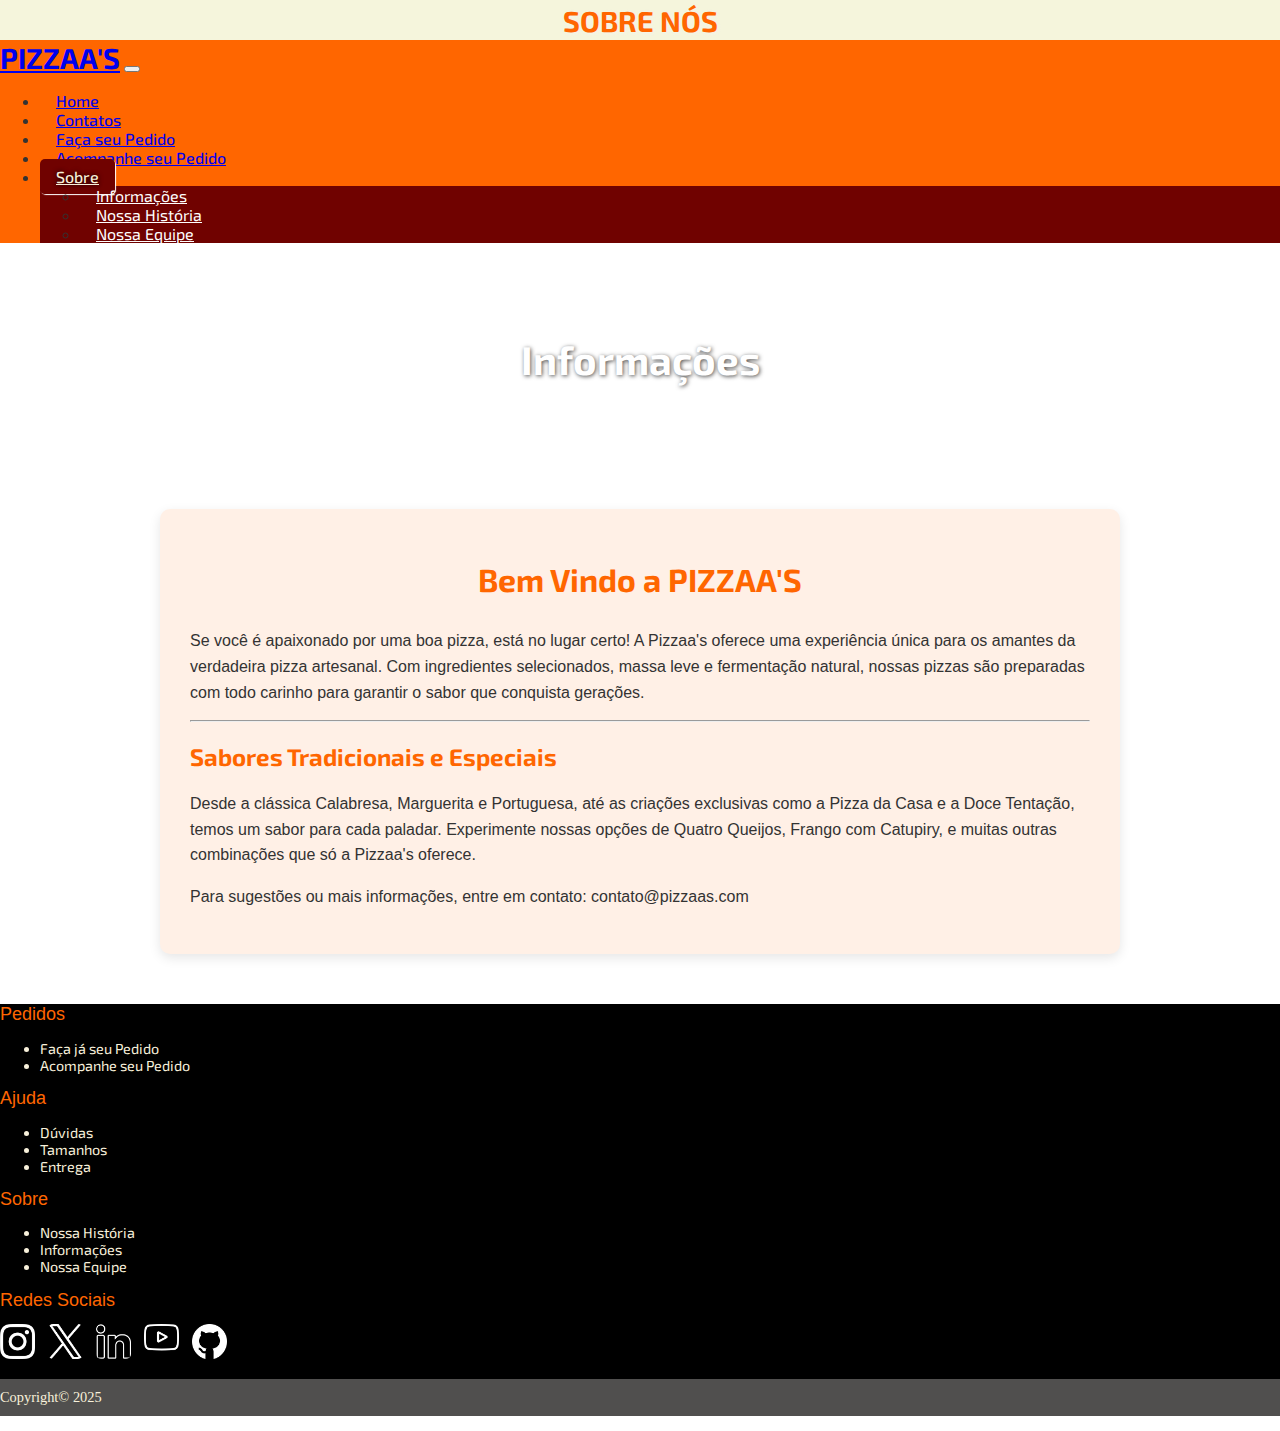
<file: Paginas/informações.html>
<!DOCTYPE html>
<html lang="pt-br">
<head>
    <meta charset="UTF-8">
    <meta name="viewport" content="width=device-width, initial-scale=1.0">
    <title>Informações - Pizzaa's</title>
    <link rel="icon" type="image/png" href="../Imagens/icon pizza.png">

    <link href="https://cdn.jsdelivr.net/npm/bootstrap@5.3.6/dist/css/bootstrap.min.css" rel="stylesheet" integrity="sha384-4Q6Gf2aSP4eDXB8Miphtr37CMZZQ5oXLH2yaXMJ2w8e2ZtHTl7GptT4jmndRuHDT" crossorigin="anonymous">
    
    <link rel="preconnect" href="https://fonts.googleapis.com">
    <link rel="preconnect" href="https://fonts.gstatic.com" crossorigin>
    <link href="https://fonts.googleapis.com/css2?family=Exo+2:ital,wght@0,100..900;1,100..900&display=swap" rel="stylesheet">

    <link rel="stylesheet" type="text/css" href="../style.css">
</head>
<body>

<div class="bg-light-brown">
    <header class="main-header text-center py-2">
        <h2 class="text-orange">SOBRE NÓS</h2>
    </header>

    <nav class="navbar navbar-expand-lg navbar-dark bg-orange sticky-top">
        <div class="container-fluid">
            <a class="navbar-brand text-white fw-bold" href="../index.html">PIZZAA'S</a>
            <button class="navbar-toggler" type="button" data-bs-toggle="collapse" data-bs-target="#navbarNavDropdown" aria-controls="navbarNavDropdown" aria-expanded="false" aria-label="Toggle navigation">
                <span class="navbar-toggler-icon"></span>
            </button>
            <div class="collapse navbar-collapse" id="navbarNavDropdown">
                <ul class="navbar-nav ms-auto">
                    <li class="nav-item">
                        <a class="nav-link text-white" href="../index.html">Home</a>
                    </li>
                    <li class="nav-item">
                        <a class="nav-link text-white" href="contatos.html">Contatos</a>
                    </li>
                    <li class="nav-item">
                        <a class="nav-link text-white" href="façaseupedido.html">Faça seu Pedido</a>
                    </li>
                    <li class="nav-item">
                        <a class="nav-link text-white" href="acompanheseupedido.html">Acompanhe seu Pedido</a>
                    </li>
                    <li class="nav-item dropdown">
                        <a class="nav-link dropdown-toggle active text-white" aria-current="page" href="#" role="button" data-bs-toggle="dropdown" aria-expanded="false">
                            Sobre
                        </a>
                        <ul class="dropdown-menu bg-orange-dark">
                            <li><a class="dropdown-item text-white" href="informações.html">Informações</a></li>
                            <li><a class="dropdown-item text-white" href="nossahistoria.html">Nossa História</a></li>
                            <li><a class="dropdown-item text-white" href="equipe.html">Nossa Equipe</a></li>
                        </ul>
                    </li>
                </ul>
            </div>
        </div>
    </nav>

    <header class="banner5 banner-base">
        <h1 class="page-header-title">Informações</h1>
    </header>

    <main class="container my-5">
        <div class="page-content-wrapper">
            <h1 class="text-orange mb-4">Bem Vindo a PIZZAA'S</h1>
            <p class="text-dark-gray fs-5">Se você é apaixonado por uma boa pizza, está no lugar certo! A Pizzaa's oferece uma experiência única para os amantes da verdadeira pizza artesanal. Com ingredientes selecionados, massa leve e fermentação natural, nossas pizzas são preparadas com todo carinho para garantir o sabor que conquista gerações.</p>
            
            <hr class="my-5">

            <h2 class="text-orange mb-4 text-center">Sabores Tradicionais e Especiais</h2>
            <p class="text-dark-gray fs-5">Desde a clássica Calabresa, Marguerita e Portuguesa, até as criações exclusivas como a Pizza da Casa e a Doce Tentação, temos um sabor para cada paladar. Experimente nossas opções de Quatro Queijos, Frango com Catupiry, e muitas outras combinações que só a Pizzaa's oferece.</p>
            <p class="text-dark-gray fs-5 fw-bold text-center">Para sugestões ou mais informações, entre em contato: contato@pizzaas.com</p>
        </div>
    </main>

    <footer class="main-footer text-white py-4" id="contato">
        <div class="container">
            <div class="row row-cols-1 row-cols-md-4 g-4 py-3">
                <div class="col">
                    <div class="footer-column">
                        <span class="footer-title">Pedidos</span>
                        <ul class="list-unstyled mt-2">
                            <li><a href="façaseupedido.html" class="text-white text-decoration-none">Faça já seu Pedido</a></li>
                            <li><a href="acompanheseupedido.html" class="text-white text-decoration-none">Acompanhe seu Pedido</a></li>
                        </ul>
                    </div>
                </div>
                <div class="col">
                    <div class="footer-column">
                        <span class="footer-title">Ajuda</span>
                        <ul class="list-unstyled mt-2">
                            <li><a href="duvidas.html" class="text-white text-decoration-none">Dúvidas</a></li>
                            <li><a href="tamanho.html" class="text-white text-decoration-none">Tamanhos</a></li>
                            <li><a href="#" class="text-white text-decoration-none">Entrega</a></li>
                        </ul>
                    </div>
                </div>
                <div class="col">
                    <div class="footer-column">
                        <span class="footer-title">Sobre</span>
                        <ul class="list-unstyled mt-2">
                            <li><a href="nossahistoria.html" class="text-white text-decoration-none">Nossa História</a></li>
                            <li><a href="informações.html" class="text-white text-decoration-none">Informações</a></li>
                            <li><a href="equipe.html" class="text-white text-decoration-none">Nossa Equipe</a></li>
                        </ul>
                    </div>
                </div>
                <div class="col">
                    <div class="footer-column">
                        <span class="footer-title">Redes Sociais</span>
                        <div class="d-flex flex-wrap align-items-center mt-2">
                            <a href="https://www.instagram.com/hagaele_/" target="_blank" class="me-2 mb-2"><img src="../Imagens/logointa.png" class="footer-social-icon" alt="Instagram"/></a>
                            <a href="https://x.com/?lang=pt" target="_blank" class="me-2 mb-2"><img src="../Imagens/logox.png" class="footer-social-icon" alt="Twitter"/></a>
                            <a href="https://www.linkedin.com/in/hugo-lima-784182217/" target="_blank" class="me-2 mb-2"><img src="../Imagens/logolinked.png" class="footer-social-icon" alt="LinkedIn"/></a>
                            <a href="https://www.youtube.com" target="_blank" class="me-2 mb-2"><img src="../Imagens/logoyoutube.png" class="footer-social-icon" alt="YouTube"/></a>
                            <a href="https://github.com/hagaele" target="_blank" class="me-2 mb-2"><img src="../Imagens/logogithub.png" class="footer-social-icon" alt="GitHub"/></a>
                        </div>
                    </div>
                </div>
            </div>
            <p class="text-center copyright mt-3">Copyright© 2025</p>
        </div>
    </footer>
</div>

<script src="https://cdn.jsdelivr.net/npm/bootstrap@5.3.6/dist/js/bootstrap.bundle.min.js" integrity="sha384-j1CDi7MgGQ12Z7Qab0qlWQ/Qqz24Gc6BM0thvEMVjHnfYGF0rmFCozFSxQBxwHKO" crossorigin="anonymous"></script>

</body>
</html>
</file>
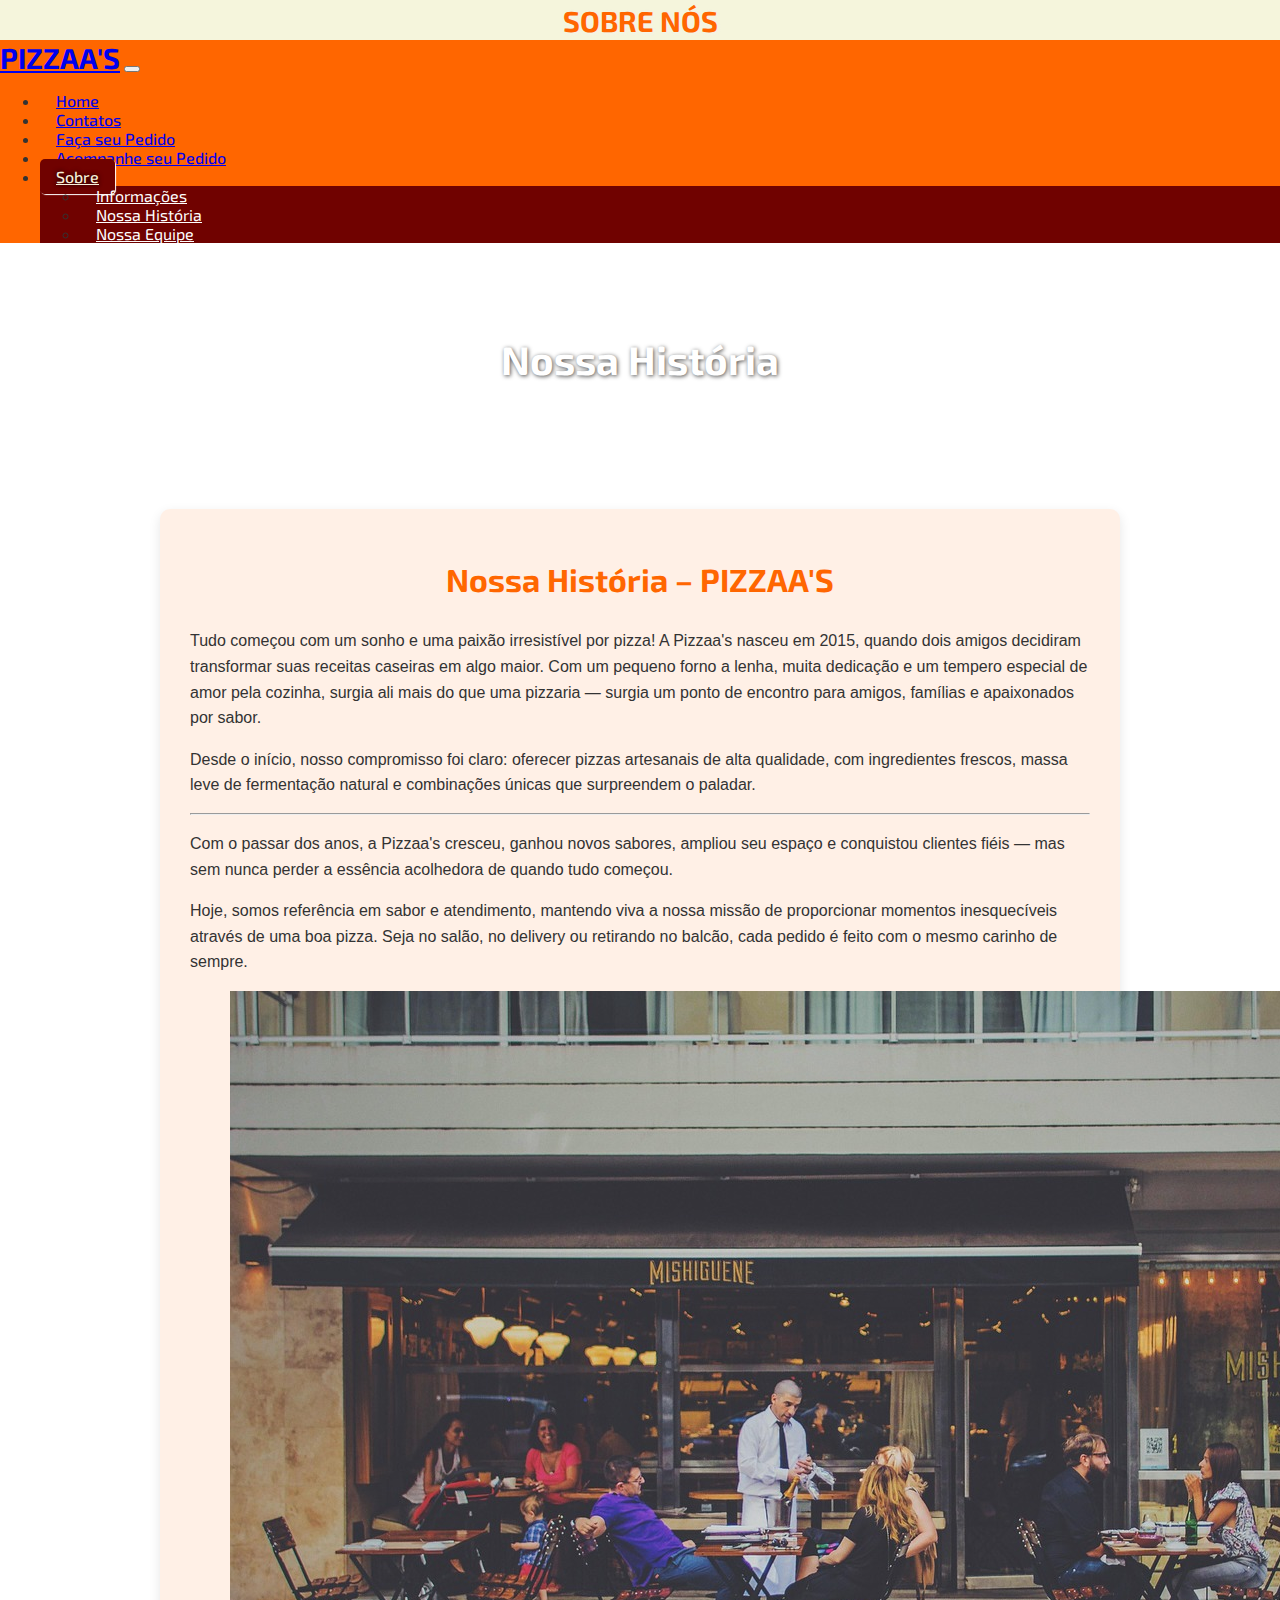
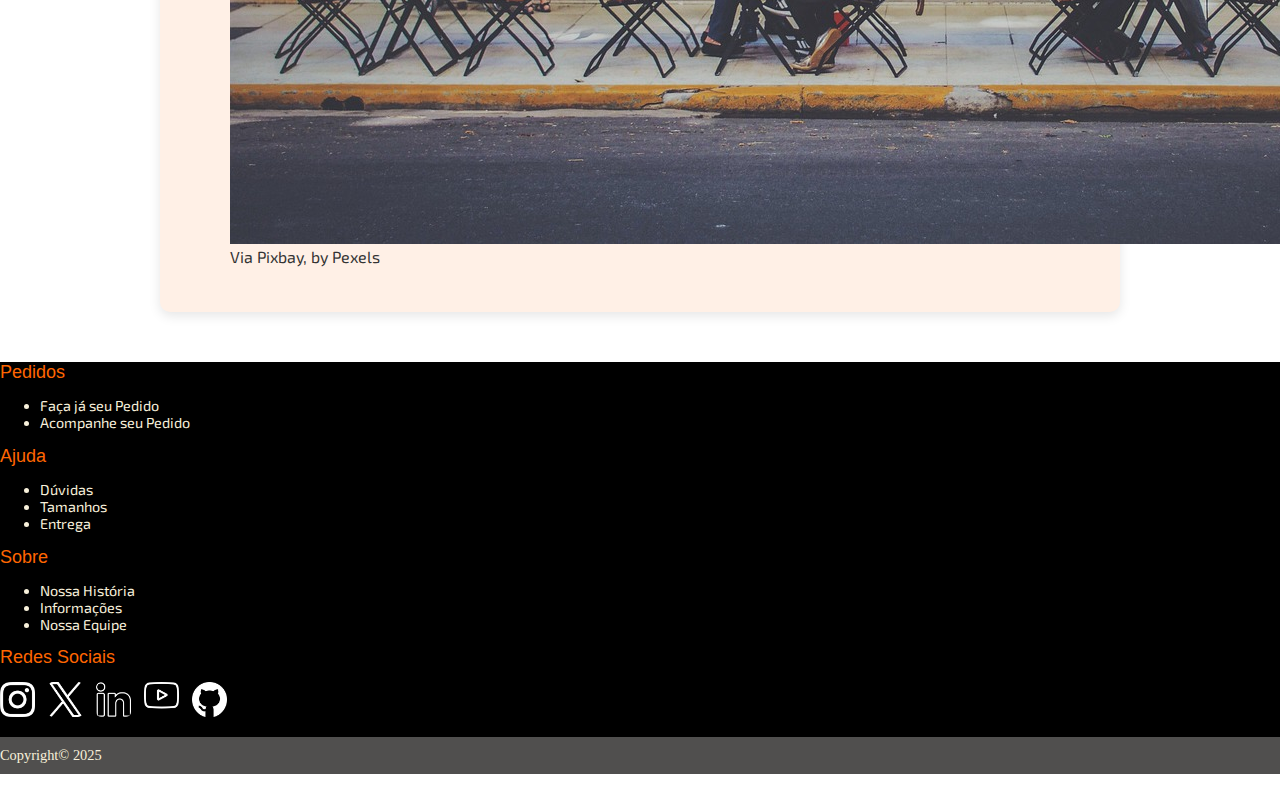
<file: Paginas/nossahistoria.html>
<!DOCTYPE html>
<html lang="pt-br">
<head>
    <meta charset="UTF-8">
    <meta name="viewport" content="width=device-width, initial-scale=1.0">
    <title>Nossa História - Pizzaa's</title>
    <link rel="icon" type="image/png" href="../Imagens/icon pizza.png">

    <link href="https://cdn.jsdelivr.net/npm/bootstrap@5.3.6/dist/css/bootstrap.min.css" rel="stylesheet" integrity="sha384-4Q6Gf2aSP4eDXB8Miphtr37CMZZQ5oXLH2yaXMJ2w8e2ZtHTl7GptT4jmndRuHDT" crossorigin="anonymous">
    
    <link rel="preconnect" href="https://fonts.googleapis.com">
    <link rel="preconnect" href="https://fonts.gstatic.com" crossorigin>
    <link href="https://fonts.googleapis.com/css2?family=Exo+2:ital,wght@0,100..900;1,100..900&display=swap" rel="stylesheet">

    <link rel="stylesheet" type="text/css" href="../style.css">
</head>
<body>

<div class="bg-light-gray-green">
    <header class="main-header text-center py-2">
        <h2 class="text-orange">SOBRE NÓS</h2>
    </header>

    <nav class="navbar navbar-expand-lg navbar-dark bg-orange sticky-top">
        <div class="container-fluid">
            <a class="navbar-brand text-white fw-bold" href="../index.html">PIZZAA'S</a>
            <button class="navbar-toggler" type="button" data-bs-toggle="collapse" data-bs-target="#navbarNavDropdown" aria-controls="navbarNavDropdown" aria-expanded="false" aria-label="Toggle navigation">
                <span class="navbar-toggler-icon"></span>
            </button>
            <div class="collapse navbar-collapse" id="navbarNavDropdown">
                <ul class="navbar-nav ms-auto">
                    <li class="nav-item">
                        <a class="nav-link text-white" href="../index.html">Home</a>
                    </li>
                    <li class="nav-item">
                        <a class="nav-link text-white" href="contatos.html">Contatos</a>
                    </li>
                    <li class="nav-item">
                        <a class="nav-link text-white" href="façaseupedido.html">Faça seu Pedido</a>
                    </li>
                    <li class="nav-item">
                        <a class="nav-link text-white" href="acompanheseupedido.html">Acompanhe seu Pedido</a>
                    </li>
                    <li class="nav-item dropdown">
                        <a class="nav-link dropdown-toggle active text-white" aria-current="page" href="#" role="button" data-bs-toggle="dropdown" aria-expanded="false">
                            Sobre
                        </a>
                        <ul class="dropdown-menu bg-orange-dark">
                            <li><a class="dropdown-item text-white" href="informações.html">Informações</a></li>
                            <li><a class="dropdown-item text-white" href="nossahistoria.html">Nossa História</a></li>
                            <li><a class="dropdown-item text-white" href="equipe.html">Nossa Equipe</a></li>
                        </ul>
                    </li>
                </ul>
            </div>
        </div>
    </nav>

    <header class="banner6 banner-base">
        <h1 class="page-header-title">Nossa História</h1>
    </header>

    <main class="container my-5">
        <div class="page-content-wrapper">
            <h1 class="text-orange mb-4">Nossa História – PIZZAA'S</h1>
            <p class="text-dark-gray fs-5">Tudo começou com um sonho e uma paixão irresistível por pizza! A Pizzaa's nasceu em 2015, quando dois amigos decidiram transformar suas receitas caseiras em algo maior. Com um pequeno forno a lenha, muita dedicação e um tempero especial de amor pela cozinha, surgia ali mais do que uma pizzaria — surgia um ponto de encontro para amigos, famílias e apaixonados por sabor.</p>
            <p class="text-dark-gray fs-5">Desde o início, nosso compromisso foi claro: oferecer pizzas artesanais de alta qualidade, com ingredientes frescos, massa leve de fermentação natural e combinações únicas que surpreendem o paladar.</p>
            
            <hr class="my-5">

            <p class="text-dark-gray fs-5">Com o passar dos anos, a Pizzaa's cresceu, ganhou novos sabores, ampliou seu espaço e conquistou clientes fiéis — mas sem nunca perder a essência acolhedora de quando tudo começou.</p>
            <p class="text-dark-gray fs-5">Hoje, somos referência em sabor e atendimento, mantendo viva a nossa missão de proporcionar momentos inesquecíveis através de uma boa pizza. Seja no salão, no delivery ou retirando no balcão, cada pedido é feito com o mesmo carinho de sempre.</p>
            
            <figure class="text-center mt-5">
                <img src="../Imagens/loja.jpg" class="img-fluid rounded-pizza" alt="Nossa Pizzaria">
                <figcaption class="mt-1 text-muted">Via Pixbay, by Pexels</figcaption>
            </figure>
        </div>
    </main>

    <footer class="main-footer text-white py-4" id="contato">
        <div class="container">
            <div class="row row-cols-1 row-cols-md-4 g-4 py-3">
                <div class="col">
                    <div class="footer-column">
                        <span class="footer-title">Pedidos</span>
                        <ul class="list-unstyled mt-2">
                            <li><a href="façaseupedido.html" class="text-white text-decoration-none">Faça já seu Pedido</a></li>
                            <li><a href="acompanheseupedido.html" class="text-white text-decoration-none">Acompanhe seu Pedido</a></li>
                        </ul>
                    </div>
                </div>
                <div class="col">
                    <div class="footer-column">
                        <span class="footer-title">Ajuda</span>
                        <ul class="list-unstyled mt-2">
                            <li><a href="duvidas.html" class="text-white text-decoration-none">Dúvidas</a></li>
                            <li><a href="tamanho.html" class="text-white text-decoration-none">Tamanhos</a></li>
                            <li><a href="#" class="text-white text-decoration-none">Entrega</a></li>
                        </ul>
                    </div>
                </div>
                <div class="col">
                    <div class="footer-column">
                        <span class="footer-title">Sobre</span>
                        <ul class="list-unstyled mt-2">
                            <li><a href="nossahistoria.html" class="text-white text-decoration-none">Nossa História</a></li>
                            <li><a href="informações.html" class="text-white text-decoration-none">Informações</a></li>
                            <li><a href="equipe.html" class="text-white text-decoration-none">Nossa Equipe</a></li>
                        </ul>
                    </div>
                </div>
                <div class="col">
                    <div class="footer-column">
                        <span class="footer-title">Redes Sociais</span>
                        <div class="d-flex flex-wrap align-items-center mt-2">
                            <a href="https://www.instagram.com/hagaele_/" target="_blank" class="me-2 mb-2"><img src="../Imagens/logointa.png" class="footer-social-icon" alt="Instagram"/></a>
                            <a href="https://x.com/?lang=pt" target="_blank" class="me-2 mb-2"><img src="../Imagens/logox.png" class="footer-social-icon" alt="Twitter"/></a>
                            <a href="https://www.linkedin.com/in/hugo-lima-784182217/" target="_blank" class="me-2 mb-2"><img src="../Imagens/logolinked.png" class="footer-social-icon" alt="LinkedIn"/></a>
                            <a href="https://www.youtube.com" target="_blank" class="me-2 mb-2"><img src="../Imagens/logoyoutube.png" class="footer-social-icon" alt="YouTube"/></a>
                            <a href="https://github.com/hagaele" target="_blank" class="me-2 mb-2"><img src="../Imagens/logogithub.png" class="footer-social-icon" alt="GitHub"/></a>
                        </div>
                    </div>
                </div>
            </div>
            <p class="text-center copyright mt-3">Copyright© 2025</p>
        </div>
    </footer>
</div>

<script src="https://cdn.jsdelivr.net/npm/bootstrap@5.3.6/dist/js/bootstrap.bundle.min.js" integrity="sha384-j1CDi7MgGQ12Z7Qab0qlWQ/Qqz24Gc6BM0thvEMVjHnfYGF0rmFCozFSxQBxwHKO" crossorigin="anonymous"></script>

</body>
</html>
</file>
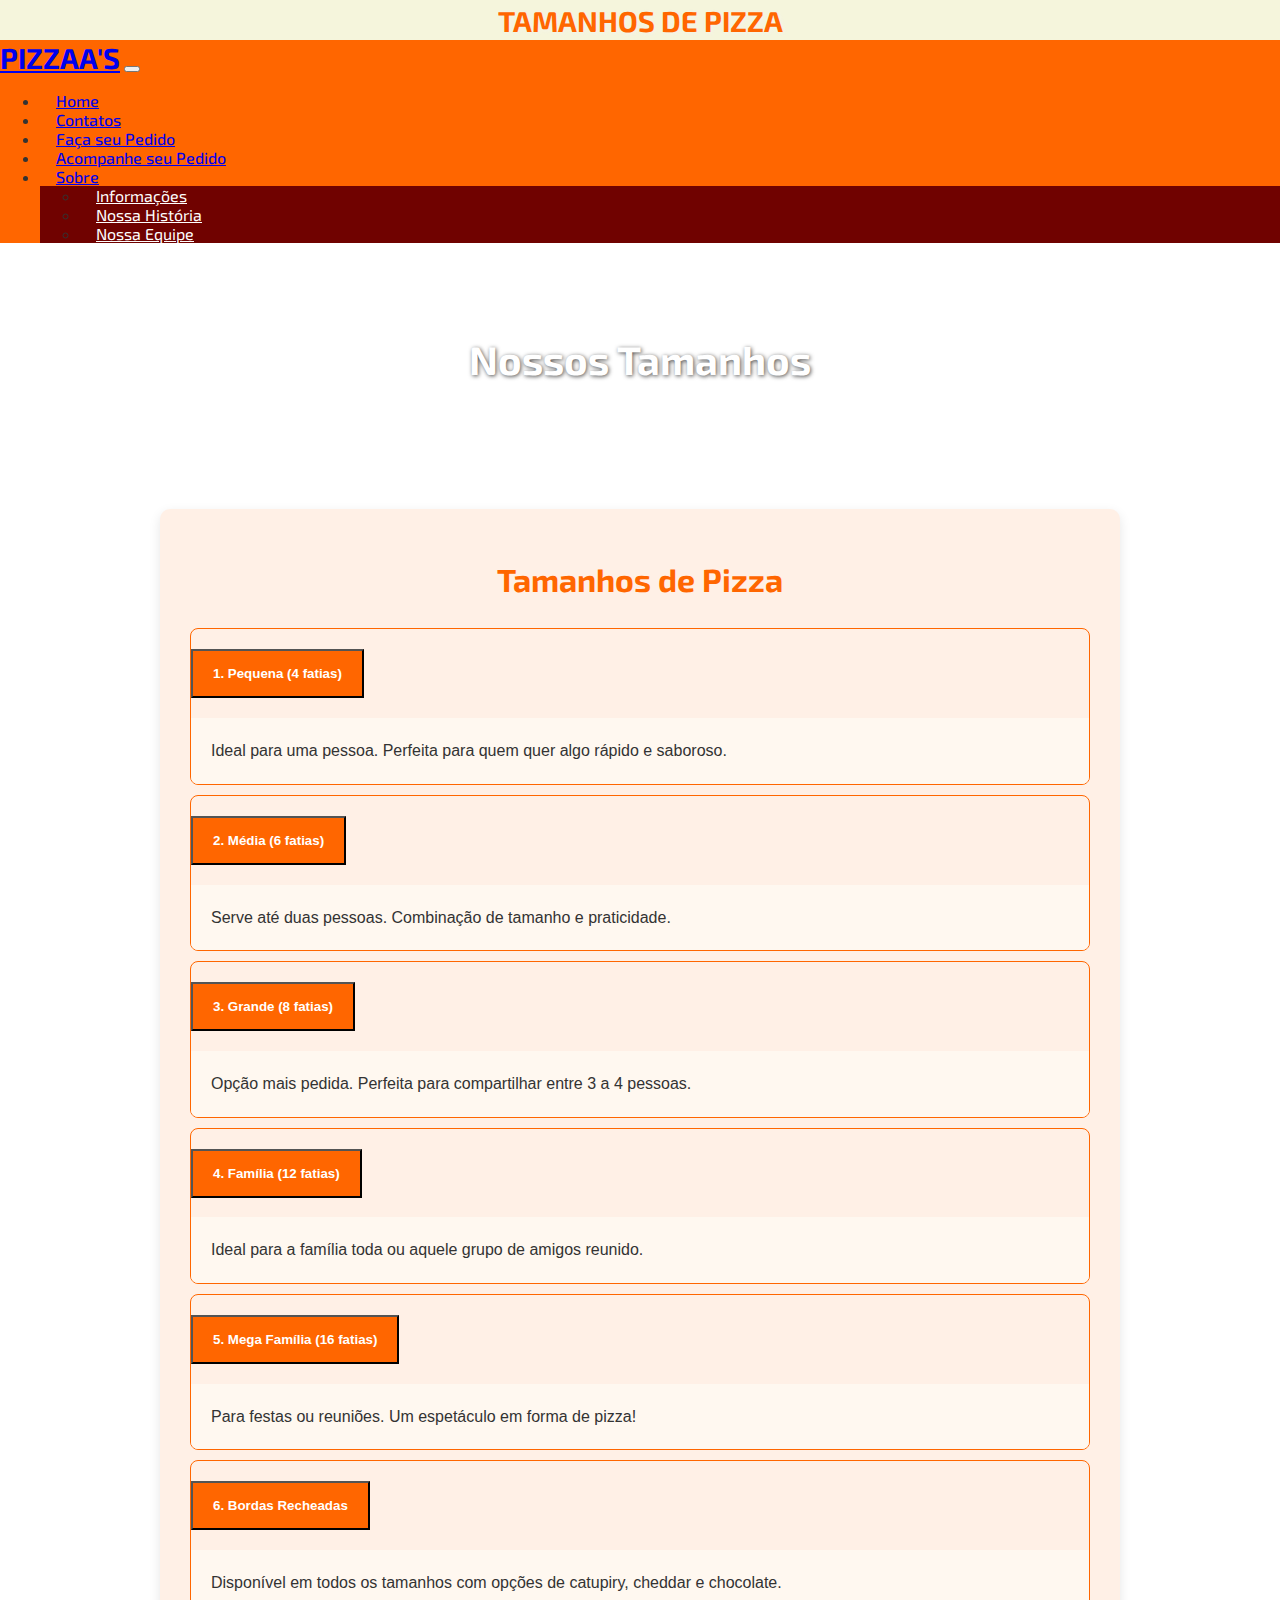
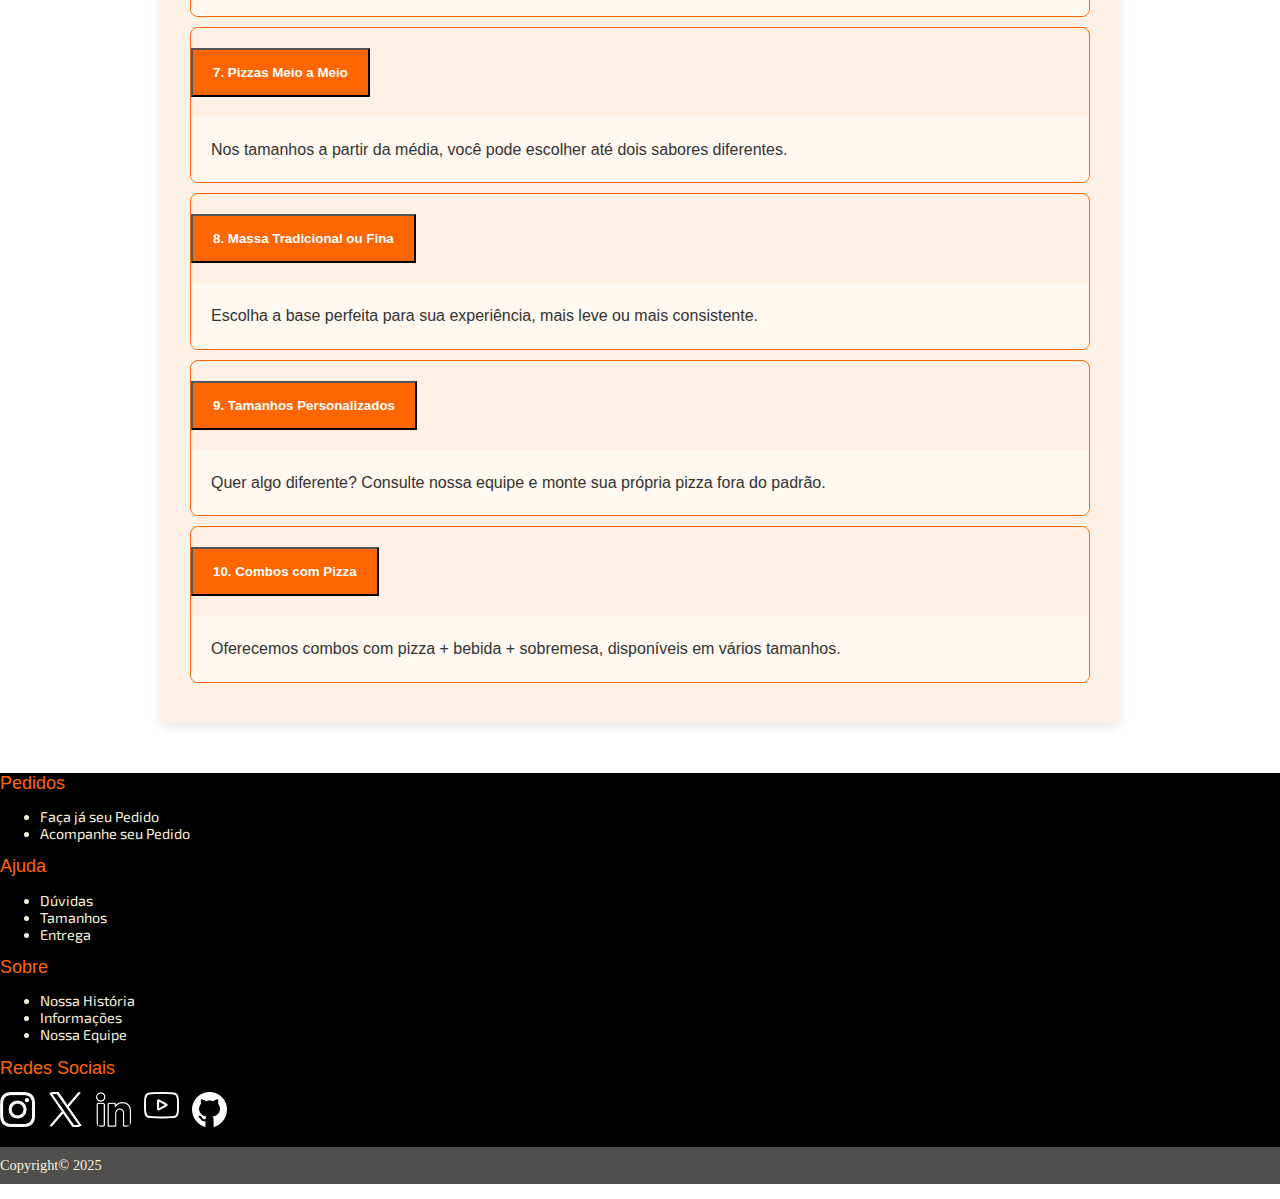
<file: Paginas/tamanho.html>
<!DOCTYPE html>
<html lang="pt-br">
<head>
    <meta charset="UTF-8">
    <meta name="viewport" content="width=device-width, initial-scale=1.0">
    <title>Tamanhos - Pizzaa's</title>
    <link rel="icon" type="image/png" href="../Imagens/icon pizza.png">

    <link href="https://cdn.jsdelivr.net/npm/bootstrap@5.3.6/dist/css/bootstrap.min.css" rel="stylesheet" integrity="sha384-4Q6Gf2aSP4eDXB8Miphtr37CMZZQ5oXLH2yaXMJ2w8e2ZtHTl7GptT4jmndRuHDT" crossorigin="anonymous">
    
    <link rel="preconnect" href="https://fonts.googleapis.com">
    <link rel="preconnect" href="https://fonts.gstatic.com" crossorigin>
    <link href="https://fonts.googleapis.com/css2?family=Exo+2:ital,wght@0,100..900;1,100..900&display=swap" rel="stylesheet">

    <link rel="stylesheet" type="text/css" href="../style.css">
</head>
<body>
    
<div class="bg-light-gray-green">
    <header class="main-header text-center py-2">
        <h2 class="text-orange">TAMANHOS DE PIZZA</h2>
    </header>

    <nav class="navbar navbar-expand-lg navbar-dark bg-orange sticky-top">
        <div class="container-fluid">
            <a class="navbar-brand text-white fw-bold" href="../index.html">PIZZAA'S</a>
            <button class="navbar-toggler" type="button" data-bs-toggle="collapse" data-bs-target="#navbarNavDropdown" aria-controls="navbarNavDropdown" aria-expanded="false" aria-label="Toggle navigation">
                <span class="navbar-toggler-icon"></span>
            </button>
            <div class="collapse navbar-collapse" id="navbarNavDropdown">
                <ul class="navbar-nav ms-auto">
                    <li class="nav-item">
                        <a class="nav-link text-white" href="../index.html">Home</a>
                    </li>
                    <li class="nav-item">
                        <a class="nav-link text-white" href="contatos.html">Contatos</a>
                    </li>
                    <li class="nav-item">
                        <a class="nav-link text-white" href="façaseupedido.html">Faça seu Pedido</a>
                    </li>
                    <li class="nav-item">
                        <a class="nav-link text-white" href="acompanheseupedido.html">Acompanhe seu Pedido</a>
                    </li>
                    <li class="nav-item dropdown">
                        <a class="nav-link dropdown-toggle text-white" href="#" role="button" data-bs-toggle="dropdown" aria-expanded="false">
                            Sobre
                        </a>
                        <ul class="dropdown-menu bg-orange-dark">
                            <li><a class="dropdown-item text-white" href="informações.html">Informações</a></li>
                            <li><a class="dropdown-item text-white" href="nossahistoria.html">Nossa História</a></li>
                            <li><a class="dropdown-item text-white" href="equipe.html">Nossa Equipe</a></li>
                        </ul>
                    </li>
                </ul>
            </div>
        </div>
    </nav>

    <header class="banner8 banner-base">
        <h1 class="page-header-title">Nossos Tamanhos</h1>
    </header>

    <main class="container my-5">
        <div class="page-content-wrapper">
            <h1 class="text-orange mb-4">Tamanhos de Pizza</h1>

            <div class="accordion" id="tamanhosAccordion">
                <div class="accordion-item">
                    <h2 class="accordion-header" id="tamanhoHeading1">
                        <button class="accordion-button collapsed" type="button" data-bs-toggle="collapse" data-bs-target="#tamanhoCollapse1" aria-expanded="false" aria-controls="tamanhoCollapse1">
                            1. Pequena (4 fatias)
                        </button>
                    </h2>
                    <div id="tamanhoCollapse1" class="accordion-collapse collapse" aria-labelledby="tamanhoHeading1" data-bs-parent="#tamanhosAccordion">
                        <div class="accordion-body">
                            Ideal para uma pessoa. Perfeita para quem quer algo rápido e saboroso.
                        </div>
                    </div>
                </div>
                <div class="accordion-item">
                    <h2 class="accordion-header" id="tamanhoHeading2">
                        <button class="accordion-button collapsed" type="button" data-bs-toggle="collapse" data-bs-target="#tamanhoCollapse2" aria-expanded="false" aria-controls="tamanhoCollapse2">
                            2. Média (6 fatias)
                        </button>
                    </h2>
                    <div id="tamanhoCollapse2" class="accordion-collapse collapse" aria-labelledby="tamanhoHeading2" data-bs-parent="#tamanhosAccordion">
                        <div class="accordion-body">
                            Serve até duas pessoas. Combinação de tamanho e praticidade.
                        </div>
                    </div>
                </div>
                <div class="accordion-item">
                    <h2 class="accordion-header" id="tamanhoHeading3">
                        <button class="accordion-button collapsed" type="button" data-bs-toggle="collapse" data-bs-target="#tamanhoCollapse3" aria-expanded="false" aria-controls="tamanhoCollapse3">
                            3. Grande (8 fatias)
                        </button>
                    </h2>
                    <div id="tamanhoCollapse3" class="accordion-collapse collapse" aria-labelledby="tamanhoHeading3" data-bs-parent="#tamanhosAccordion">
                        <div class="accordion-body">
                            Opção mais pedida. Perfeita para compartilhar entre 3 a 4 pessoas.
                        </div>
                    </div>
                </div>
                <div class="accordion-item">
                    <h2 class="accordion-header" id="tamanhoHeading4">
                        <button class="accordion-button collapsed" type="button" data-bs-toggle="collapse" data-bs-target="#tamanhoCollapse4" aria-expanded="false" aria-controls="tamanhoCollapse4">
                            4. Família (12 fatias)
                        </button>
                    </h2>
                    <div id="tamanhoCollapse4" class="accordion-collapse collapse" aria-labelledby="tamanhoHeading4" data-bs-parent="#tamanhosAccordion">
                        <div class="accordion-body">
                            Ideal para a família toda ou aquele grupo de amigos reunido.
                        </div>
                    </div>
                </div>
                <div class="accordion-item">
                    <h2 class="accordion-header" id="tamanhoHeading5">
                        <button class="accordion-button collapsed" type="button" data-bs-toggle="collapse" data-bs-target="#tamanhoCollapse5" aria-expanded="false" aria-controls="tamanhoCollapse5">
                            5. Mega Família (16 fatias)
                        </button>
                    </h2>
                    <div id="tamanhoCollapse5" class="accordion-collapse collapse" aria-labelledby="tamanhoHeading5" data-bs-parent="#tamanhosAccordion">
                        <div class="accordion-body">
                            Para festas ou reuniões. Um espetáculo em forma de pizza!
                        </div>
                    </div>
                </div>
                <div class="accordion-item">
                    <h2 class="accordion-header" id="tamanhoHeading6">
                        <button class="accordion-button collapsed" type="button" data-bs-toggle="collapse" data-bs-target="#tamanhoCollapse6" aria-expanded="false" aria-controls="tamanhoCollapse6">
                            6. Bordas Recheadas
                        </button>
                    </h2>
                    <div id="tamanhoCollapse6" class="accordion-collapse collapse" aria-labelledby="tamanhoHeading6" data-bs-parent="#tamanhosAccordion">
                        <div class="accordion-body">
                            Disponível em todos os tamanhos com opções de catupiry, cheddar e chocolate.
                        </div>
                    </div>
                </div>
                <div class="accordion-item">
                    <h2 class="accordion-header" id="tamanhoHeading7">
                        <button class="accordion-button collapsed" type="button" data-bs-toggle="collapse" data-bs-target="#tamanhoCollapse7" aria-expanded="false" aria-controls="tamanhoCollapse7">
                            7. Pizzas Meio a Meio
                        </button>
                    </h2>
                    <div id="tamanhoCollapse7" class="accordion-collapse collapse" aria-labelledby="tamanhoHeading7" data-bs-parent="#tamanhosAccordion">
                        <div class="accordion-body">
                            Nos tamanhos a partir da média, você pode escolher até dois sabores diferentes.
                        </div>
                    </div>
                </div>
                <div class="accordion-item">
                    <h2 class="accordion-header" id="tamanhoHeading8">
                        <button class="accordion-button collapsed" type="button" data-bs-toggle="collapse" data-bs-target="#tamanhoCollapse8" aria-expanded="false" aria-controls="tamanhoCollapse8">
                            8. Massa Tradicional ou Fina
                        </button>
                    </h2>
                    <div id="tamanhoCollapse8" class="accordion-collapse collapse" aria-labelledby="tamanhoHeading8" data-bs-parent="#tamanhosAccordion">
                        <div class="accordion-body">
                            Escolha a base perfeita para sua experiência, mais leve ou mais consistente.
                        </div>
                    </div>
                </div>
                <div class="accordion-item">
                    <h2 class="accordion-header" id="tamanhoHeading9">
                        <button class="accordion-button collapsed" type="button" data-bs-toggle="collapse" data-bs-target="#tamanhoCollapse9" aria-expanded="false" aria-controls="tamanhoCollapse9">
                            9. Tamanhos Personalizados
                        </button>
                    </h2>
                    <div id="tamanhoCollapse9" class="accordion-collapse collapse" aria-labelledby="tamanhoHeading9" data-bs-parent="#tamanhosAccordion">
                        <div class="accordion-body">
                            Quer algo diferente? Consulte nossa equipe e monte sua própria pizza fora do padrão.
                        </div>
                    </div>
                </div>
                <div class="accordion-item">
                    <h2 class="accordion-header" id="tamanhoHeading10">
                        <button class="accordion-button collapsed" type="button" data-bs-toggle="collapse" data-bs-target="#tamanhoCollapse10" aria-expanded="false" aria-controls="tamanhoCollapse10">
                            10. Combos com Pizza
                        </button>
                    </h2>
                    <div id="tamanhoCollapse10" class="accordion-collapse collapse" aria-labelledby="tamanhoHeading10" data-bs-parent="#tamanhosAccordion">
                        <div class="accordion-body">
                            Oferecemos combos com pizza + bebida + sobremesa, disponíveis em vários tamanhos.
                        </div>
                    </div>
                </div>
            </div>
        </div>
    </main>

    <footer class="main-footer text-white py-4" id="contato">
        <div class="container">
            <div class="row row-cols-1 row-cols-md-4 g-4 py-3">
                <div class="col">
                    <div class="footer-column">
                        <span class="footer-title">Pedidos</span>
                        <ul class="list-unstyled mt-2">
                            <li><a href="façaseupedido.html" class="text-white text-decoration-none">Faça já seu Pedido</a></li>
                            <li><a href="acompanheseupedido.html" class="text-white text-decoration-none">Acompanhe seu Pedido</a></li>
                        </ul>
                    </div>
                </div>
                <div class="col">
                    <div class="footer-column">
                        <span class="footer-title">Ajuda</span>
                        <ul class="list-unstyled mt-2">
                            <li><a href="duvidas.html" class="text-white text-decoration-none">Dúvidas</a></li>
                            <li><a href="tamanho.html" class="text-white text-decoration-none">Tamanhos</a></li>
                            <li><a href="#" class="text-white text-decoration-none">Entrega</a></li>
                        </ul>
                    </div>
                </div>
                <div class="col">
                    <div class="footer-column">
                        <span class="footer-title">Sobre</span>
                        <ul class="list-unstyled mt-2">
                            <li><a href="nossahistoria.html" class="text-white text-decoration-none">Nossa História</a></li>
                            <li><a href="informações.html" class="text-white text-decoration-none">Informações</a></li>
                            <li><a href="equipe.html" class="text-white text-decoration-none">Nossa Equipe</a></li>
                        </ul>
                    </div>
                </div>
                <div class="col">
                    <div class="footer-column">
                        <span class="footer-title">Redes Sociais</span>
                        <div class="d-flex flex-wrap align-items-center mt-2">
                            <a href="https://www.instagram.com/hagaele_/" target="_blank" class="me-2 mb-2"><img src="../Imagens/logointa.png" class="footer-social-icon" alt="Instagram"/></a>
                            <a href="https://x.com/?lang=pt" target="_blank" class="me-2 mb-2"><img src="../Imagens/logox.png" class="footer-social-icon" alt="Twitter"/></a>
                            <a href="https://www.linkedin.com/in/hugo-lima-784182217/" target="_blank" class="me-2 mb-2"><img src="../Imagens/logolinked.png" class="footer-social-icon" alt="LinkedIn"/></a>
                            <a href="https://www.youtube.com" target="_blank" class="me-2 mb-2"><img src="../Imagens/logoyoutube.png" class="footer-social-icon" alt="YouTube"/></a>
                            <a href="https://github.com/hagaele" target="_blank" class="me-2 mb-2"><img src="../Imagens/logogithub.png" class="footer-social-icon" alt="GitHub"/></a>
                        </div>
                    </div>
                </div>
            </div>
            <p class="text-center copyright mt-3">Copyright© 2025</p>
        </div>
    </footer>
</div>

<script src="https://cdn.jsdelivr.net/npm/bootstrap@5.3.6/dist/js/bootstrap.bundle.min.js" integrity="sha384-j1CDi7MgGQ12Z7Qab0qlWQ/Qqz24Gc6BM0thvEMVjHnfYGF0rmFCozFSxQBxwHKO" crossorigin="anonymous"></script>

</body>
</html>
</file>
<file: style.css>
@import url('https://fonts.googleapis.com/css2?family=Exo+2:ital,wght@0,100..900;1,100..900&display=swap');

body {
    margin: 0;
    padding: 0;
    font-family: "Exo 2", sans-serif;
    color: #333;
}

.bg-beige {
  background-color: beige;
}

.bg-orange {
  background-color: #ff6600 !important;
}

.bg-orange-dark {
  background-color: #700200 !important;
}

.text-orange {
  color: #ff6600 !important;
}

.text-dark-gray {
  color: #333 !important;
}

.main-header {
    background-color: beige;
    min-height: 40px;
    display: flex;
    align-items: center;
}

.main-header h2 {
    color: #ff6600;
    text-shadow: 1px 1px 4px rgba(243, 243, 243, 0.7);
    margin: 0 auto;
    font-size: 1.8rem;
}

.navbar-brand {
    font-family: "Exo 2", sans-serif;
    font-size: 1.8rem;
    font-weight: bold;
}

.navbar-nav .nav-link {
    font-family: "Exo 2", sans-serif;
    padding: 0.5rem 1rem;
    transition: background-color 0.3s, color 0.3s, box-shadow 0.3s, text-shadow 0.3s;
    font-weight: 500;
}

.navbar-nav .nav-link:hover,
.navbar-nav .nav-link.active {
    background-color: #700200;
    color: #f8f1db !important;
    box-shadow: 1px 1px 1px white;
    text-shadow: 0px 0px 5px #000000;
    border-radius: 5px;
}

.dropdown-menu {
    border: none;
    border-radius: 0;
    background-color: #ff6600; 
}

.dropdown-item {
    color: rgb(255, 255, 255) ;
    font-family: "Exo 2", sans-serif;
    padding: 0.5rem 1rem;
    transition: background-color 0.3s, color 0.3s;
}

.dropdown-item:hover {
    background-color: #700200;
    color: #f8f1db !important;
}

/* Estilos dos Banners (mantidos, mas aplicados via classes nas headers) */
.banner-base {
    background-size: cover;
    background-position: center;
    min-height: 200px; /* Altura mínima para todos os banners */
    display: flex;
    align-items: center;
    justify-content: center;
    color: white;
    text-shadow: 1px 1px 4px rgba(0,0,0,0.7);
    margin-top: 0; /* Remover margem extra */
}

.banner-home {
    background-image: linear-gradient(rgba(0,0,0,0.5), rgba(0,0,0,0.5)), url('./Imagens/BANNERLOGO.jpg');
    height: 400px;
}
.banner-contatos { background-image: linear-gradient(rgba(0,0,0,0.5), rgba(0,0,0,0.5)), url('./Imagens/CONTATOSBANNER.jpg'); }
.banner-acompanhe { background-image: linear-gradient(rgba(0,0,0,0.5), rgba(0,0,0,0.5)), url('./Imagens/BANNER-ACOMPANHESEUPEDIDO.jpg'); }
.banner-faca-pedido { background-image: linear-gradient(rgba(0,0,0,0.5), rgba(0,0,0,0.5)), url('./Imagens/banner-façaseupedido.jpg'); }
.banner-informacoes { background-image: linear-gradient(rgba(0,0,0,0.5), rgba(0,0,0,0.5)), url('./Imagens/banner-informações.jpg'); }
.banner-historia { background-image: linear-gradient(rgba(0,0,0,0.5), rgba(0,0,0,0.5)), url('./Imagens/banner-nossahistoria.jpg'); }
.banner-duvidas { background-image: linear-gradient(rgba(0,0,0,0.5), rgba(0,0,0,0.5)), url('./Imagens/DUVIDA-BANNER.jpg'); }
.banner-tamanhos { background-image: linear-gradient(rgba(0,0,0,0.5), rgba(0,0,0,0.5)), url('./Imagens/TAMANHO-BANNER.jpg'); }
.banner-equipe { background-image: linear-gradient(rgba(0,0,0,0.5), rgba(0,0,0,0.5)), url('./Imagens/equipe_banner.jpg'); } /* Nova imagem para banner da equipe */

/* Carrossel na Home */
.carousel-item img {
    height: 400px;
    object-fit: cover;
    width: 100%;
}

/* Seções de Conteúdo */
section {
    padding: 3rem 0; /* Espaçamento padrão para seções */
}

.content-block {
    display: flex;
    align-items: center;
    gap: 20px;
    padding: 20px;
}

.content-block figure img {
    width: 300px;
    height: auto;
    border-radius: 60px;
    box-shadow: 0 4px 8px rgba(0,0,0,0.1);
}

.content-block figure figcaption {
    font-size: 0.8em;
    color: #666;
    margin-top: 5px;
}

.content-block .text-area h2 {
    color: #ff6600;
    font-family: "Exo 2", sans-serif;
    font-size: 2rem;
    font-weight: bold;
}

.content-block .text-area p {
    color: #333;
    line-height: 1.6;
    font-family: "Exo 2", sans-serif;
    font-size: 1.1rem;
}

/* Seção de Depoimentos */
.testimonials-section {
    background-color: #f8f9fa; /* Um cinza claro para destacar */
    padding: 4rem 0;
    text-align: center;
    box-shadow: inset 0 0 10px rgba(0,0,0,0.05);
}

.testimonial-card {
    background-color: #fff;
    border-radius: 10px;
    padding: 30px;
    box-shadow: 0 4px 15px rgba(0,0,0,0.1);
    height: 100%;
    display: flex;
    flex-direction: column;
    justify-content: center;
    align-items: center;
    margin: 0 15px; /* Espaçamento entre cards no carrossel */
}

.testimonial-card img {
    width: 100px;
    height: 100px;
    border-radius: 50%;
    object-fit: cover;
    border: 3px solid #ff6600;
    margin-bottom: 20px;
}

.testimonial-card p {
    font-style: italic;
    font-size: 1.1rem;
    color: #555;
    margin-bottom: 15px;
}

.testimonial-card .author {
    font-weight: bold;
    color: #ff6600;
    font-size: 1rem;
}

/* Formulário de Contato */
.contact-form-section {
    background-color: #fff0e6; /* Cor similar ao seu estilo, mas como fundo de seção */
    padding: 40px;
    border-radius: 10px;
    box-shadow: 0 4px 12px rgba(0, 0, 0, 0.1);
}

.contact-form-section .form-label {
    color: #ff6600;
    font-weight: bold;
}

.contact-form-section .form-control {
    border-radius: 8px;
    border: 1px solid #ddd;
    padding: 0.75rem 1rem;
}

.contact-form-section .form-control:focus {
    border-color: #ff6600;
    box-shadow: 0 0 0 0.25rem rgba(255, 102, 0, 0.25);
}

.contact-form-section .btn-submit {
    background-color: #ff6600;
    color: white;
    padding: 12px 24px;
    border: none;
    border-radius: 8px;
    cursor: pointer;
    font-size: 1.1em;
    font-weight: bold;
    transition: background-color 0.3s;
}

.contact-form-section .btn-submit:hover {
    background-color: #b14c08;
}

.map-responsive {
    overflow: hidden;
    padding-bottom: 56.25%; /* 16:9 Aspect Ratio */
    position: relative;
    height: 0;
    border-radius: 10px;
    box-shadow: 0 4px 12px rgba(0, 0, 0, 0.1);
}

.map-responsive iframe {
    left: 0;
    top: 0;
    height: 100%;
    width: 100%;
    position: absolute;
    border: 0;
    border-radius: 10px;
}

/* Rodapé */
.main-footer {
    background-color: black;
    color: #f8f1db;
    font-size: 0.9em;
}

.main-footer a {
    text-decoration: none;
    color: #f8f1db;
    transition: color 0.3s;
}

.main-footer a:hover {
    color: #ff6600;
}

.footer-column span {
    font-size: 1.25em;
    color: #ff6600;
    font-family: 'Segoe UI', Tahoma, Geneva, Verdana, sans-serif;
    display: block;
    margin-bottom: 0.75em;
}

.footer-social-icon {
  width: 35px;
  height: 35px;
  margin-right: 10px;
  vertical-align: middle;
  border-radius: 5px;
  transition: transform 0.2s ease-in-out;
}

.footer-social-icon:hover {
  transform: scale(1.1);
}

.copyright {
    background-color: rgb(80, 79, 78);
    padding: 10px 0;
    margin-top: 20px;
    font-family: Cambria, Cochin, Georgia, Times, 'Times New Roman', serif;
}

/* Estilos de Páginas Internas */
.page-header-title {
    font-size: 2.5rem;
    font-weight: bold;
    margin: 0;
}

.page-content-wrapper {
  max-width: 900px;
  margin: 50px auto;
  padding: 30px;
  background-color: #fff0e6; /* Fundo mais claro para o conteúdo interno */
  border-radius: 10px;
  box-shadow: 0 4px 12px rgba(0, 0, 0, 0.1);
}

.page-content-wrapper h1 {
  text-align: center;
  color: #ff6600;
  margin-bottom: 30px;
  font-weight: bold;
}

.page-content-wrapper h3 {
  color: #ff6600;
  margin-bottom: 10px;
  font-weight: bold;
}

.page-content-wrapper p {
  margin-bottom: 15px;
  line-height: 1.6;
  font-family: 'Lucida Sans', 'Lucida Sans Regular', 'Lucida Grande', 'Lucida Sans Unicode', Geneva, Verdana, sans-serif;
}

/* Acordeons */
.accordion-item {
    border: 1px solid #ff6600;
    margin-bottom: 10px;
    border-radius: 8px;
    overflow: hidden;
}

.accordion-button {
    background-color: #ff6600;
    color: white;
    font-weight: bold;
    padding: 15px 20px;
    border-radius: 0;
    transition: background-color 0.3s, color 0.3s;
}

.accordion-button:not(.collapsed) {
    background-color: #b14c08;
    color: white;
    box-shadow: inset 0 -1px 0 rgba(0,0,0,.125);
}

.accordion-button::after {
    filter: brightness(0) invert(1); /* Ícone branco */
}

.accordion-body {
    background-color: #fff8f0; /* Fundo claro para o conteúdo do acordeon */
    color: #333;
    padding: 20px;
    line-height: 1.6;
    font-family: 'Lucida Sans', sans-serif;
}

/* Botão estilizado para "Faça seu Pedido" e "Acompanhe seu Pedido" */
.custom-button {
  background-color: #ff6600;
  color: white;
  padding: 12px 24px;
  border: none;
  border-radius: 8px;
  cursor: pointer;
  font-size: 1.1em;
  font-weight: bold;
  transition: background-color 0.3s;
  display: block;
  margin: 20px auto;
  font-family: Impact, Haettenschweiler, 'Arial Narrow Bold', sans-serif;
  text-decoration: none;
  text-align: center;
}

.custom-button:hover {
  background-color: #b14c08;
  color: white;
}

/* Página de Equipe */
.team-member-card {
    background-color: #fff;
    border-radius: 10px;
    padding: 20px;
    text-align: center;
    box-shadow: 0 4px 12px rgba(0,0,0,0.1);
    height: 100%;
}

.team-member-card img {
    width: 150px;
    height: 150px;
    border-radius: 50%;
    object-fit: cover;
    border: 4px solid #ff6600;
    margin-bottom: 15px;
}

.team-member-card h4 {
    color: #ff6600;
    font-weight: bold;
    margin-bottom: 5px;
}

.team-member-card p.text-muted {
    font-size: 0.9em;
    margin-bottom: 15px;
}


/* Responsividade */
@media (max-width: 991.98px) {
    .navbar-brand {
        font-size: 1.5rem;
    }
    .navbar-nav .nav-link {
        text-align: center;
        border-radius: 0;
    }
    .dropdown-menu {
        width: 100%;
        text-align: center;
    }
    .main-header h2 {
        font-size: 1.5rem;
    }
    .banner-base {
        min-height: 150px;
    }
    .carousel-item img {
        height: 300px;
    }
    .content-block {
        flex-direction: column;
        text-align: center;
    }
    .content-block figure img {
        margin: 0 auto;
    }
    .content-block .text-area {
        text-align: center;
        margin-top: 20px;
    }
    .main-footer .footer-column {
        text-align: center;
    }
    .main-footer .footer-column .list-unstyled {
        padding-left: 0;
    }
    .main-footer .footer-social-icon {
        margin: 0 5px 10px 5px;
    }
}

@media (max-width: 767.98px) {
    .main-header h2 {
        font-size: 1.2rem;
    }
    .banner-base {
        min-height: 120px;
    }
    .carousel-item img {
        height: 250px;
    }
    .content-block figure img {
        width: 250px;
    }
    .page-content-wrapper {
        padding: 20px;
        margin: 30px auto;
    }
    .page-content-wrapper h1 {
        font-size: 2rem;
    }
    .page-content-wrapper h3 {
        font-size: 1.3rem;
    }
    .custom-button {
        padding: 10px 20px;
        font-size: 1em;
    }
    .main-footer .row > .col {
        width: 100%;
        margin-bottom: 20px;
    }
    .main-footer .d-flex {
        justify-content: center !important;
    }
}

@media (max-width: 575.98px) {
    .navbar-brand {
        font-size: 1.3rem;
    }
    .navbar-toggler {
        padding: 0.25rem 0.5rem;
        font-size: 0.8rem;
    }
    .banner-base {
        min-height: 100px;
    }
    .carousel-item img {
        height: 200px;
    }
    .content-block figure img {
        width: 200px;
        border-radius: 40px;
    }
    .content-block .text-area h2 {
        font-size: 1.5rem;
    }
    .content-block .text-area p {
        font-size: 0.9rem;
    }
    .page-content-wrapper {
        padding: 15px;
    }
    .page-content-wrapper h1 {
        font-size: 1.5rem;
    }
    .page-content-wrapper h3 {
        font-size: 1.1rem;
    }
}
</file>
